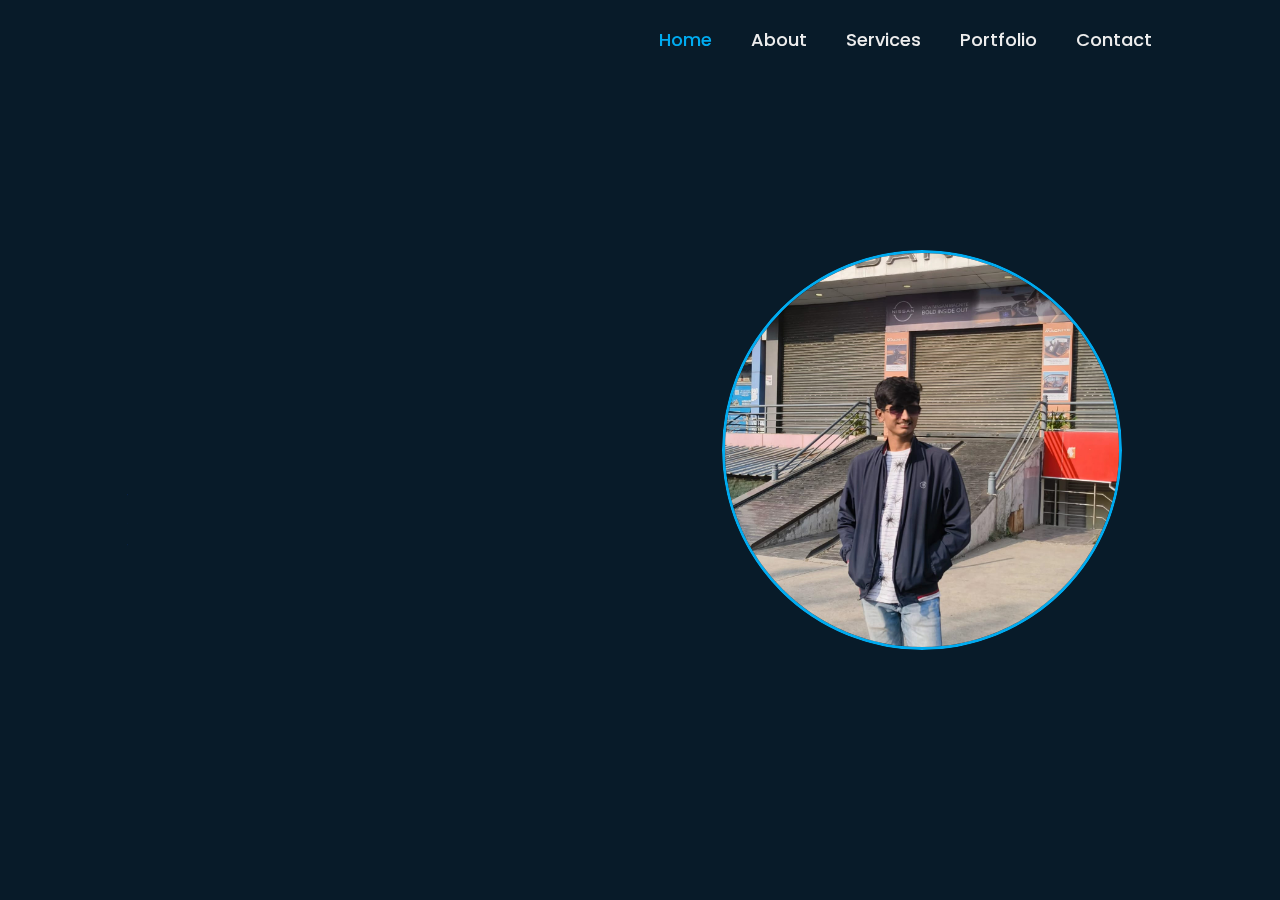
<file: portfolio/index.html>
<!DOCTYPE html>
<html lang="en">
<head>
    <meta charset="UTF-8">
    <meta name="viewport" content="width=device-width, initial-scale=1.0">
    <title>personal portfolio </title>
    <link rel="stylesheet" href="indec.css">
    <link href='https://unpkg.com/boxicons@2.1.4/css/boxicons.min.css' rel='stylesheet'>
</head>
<body>
    <header class="header">
        <a href="#" class="logo">Kartik.</a>


        <nav class="navbar">
            <a href="#" class="active">Home</a>
            <a href="#">About</a>
            <a href="#">Services</a>
            <a href="#">Portfolio</a>
            <a href="#">Contact</a>
        </nav>
    </header>

    
    <section class="home">
        <div class="home-content">
            <h1>Hi, I'm Kartik Jadhav</h1>
            <h3>Web Developer</h3>
            <p>Hi my name is kartik jadhav. and i am BCS 3rd year student in swami vivekanand college.
                I am a web developer and i am interested in web development. I am a good learner and
                i am always ready to learn new things.
            </p>
            <div class="btn-box">
                <a href="#">Hire Me</a>
                <a href="#">Let's Talk</a>
            </div>
        </div>
        <div class="home-sci">
            <a href="#"><i class='bx bxl-facebook'></i></a>
            <a href="https://github.com/kartikjadhav9"><i class='bx bxl-github'></i></a>
            <a href="https://www.linkedin.com/in/kartik-jadhav-46252125a"><i class='bx bxl-linkedin-square'></i></a>
        </div>


        <span class="home-imgHover"><img src="home.jpeg" alt=""></span>
    </section>
</body>
</html>
</file>
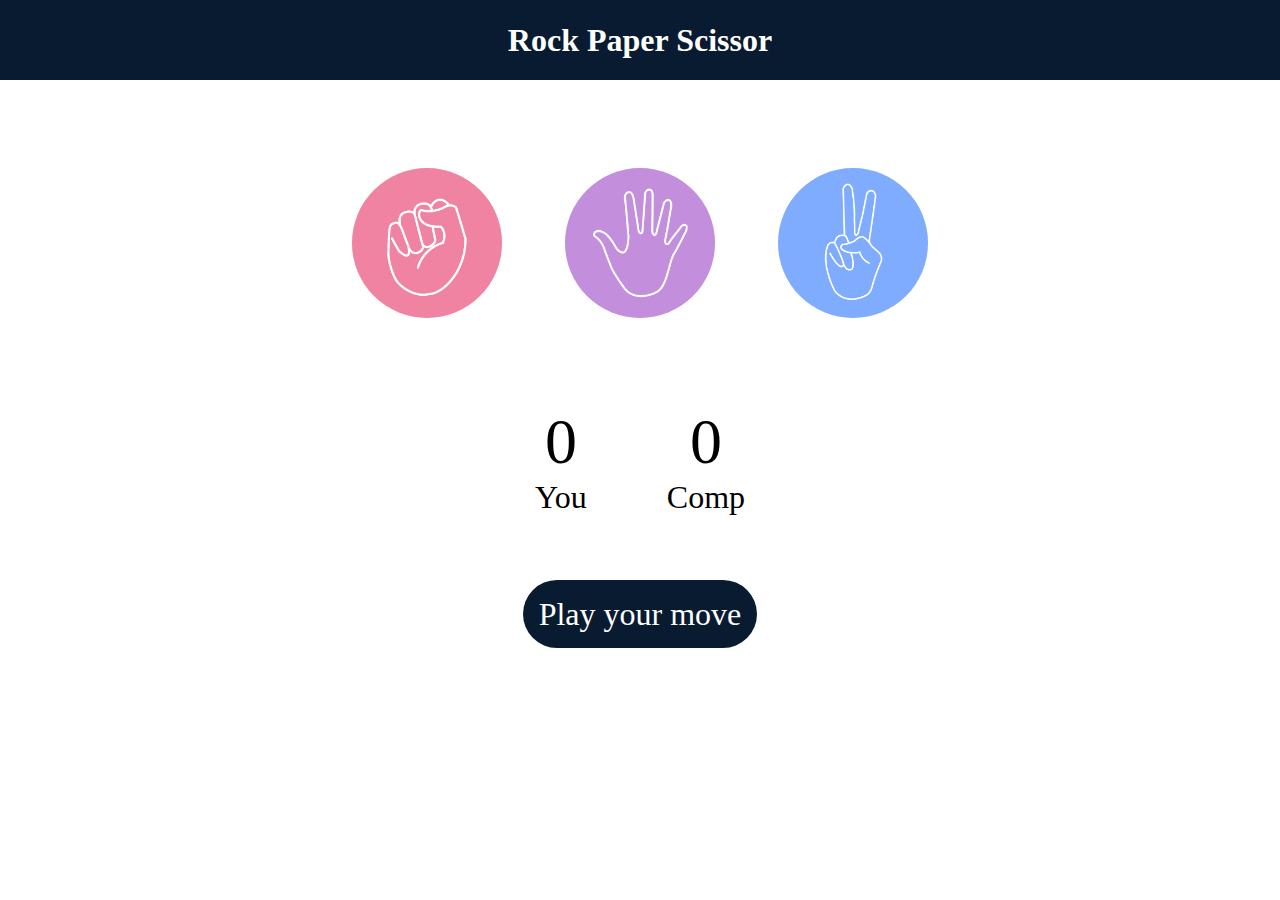
<file: rock paper project/index.html>
<!DOCTYPE html>
<html lang="en">
<head>
    <meta charset="UTF-8">
    <meta name="viewport" content="width=device-width, initial-scale=1.0">
    <title>rock paper scissor game</title>
    <link rel="stylesheet" href="style.css">
</head>
<body>
    <h1>Rock Paper Scissor </h1>
    <div class="choices">
        <div class="choice" id="rock">
            <img src="images/rock.png" alt="">
        </div>
        <div class="choice" id="paper">
            <img src="images/paper.png" alt="">
        </div>
        <div class="choice" id="scissors">
            <img src="images/scissors.png" alt="">
        </div>
    </div>

    <div class="score-board">
        <div class="score">
            <p id="user-score">0</p>
            <p>You</p>
        </div>
        <div class="score">
            <p id="comp-score">0</p>
            <p>Comp</p>
        </div>
    </div>

    <div class="msg-container">
        <p id="msg">Play your move</p>
    </div>









<script src="logic.js"></script>
</body>
</html>
</file>
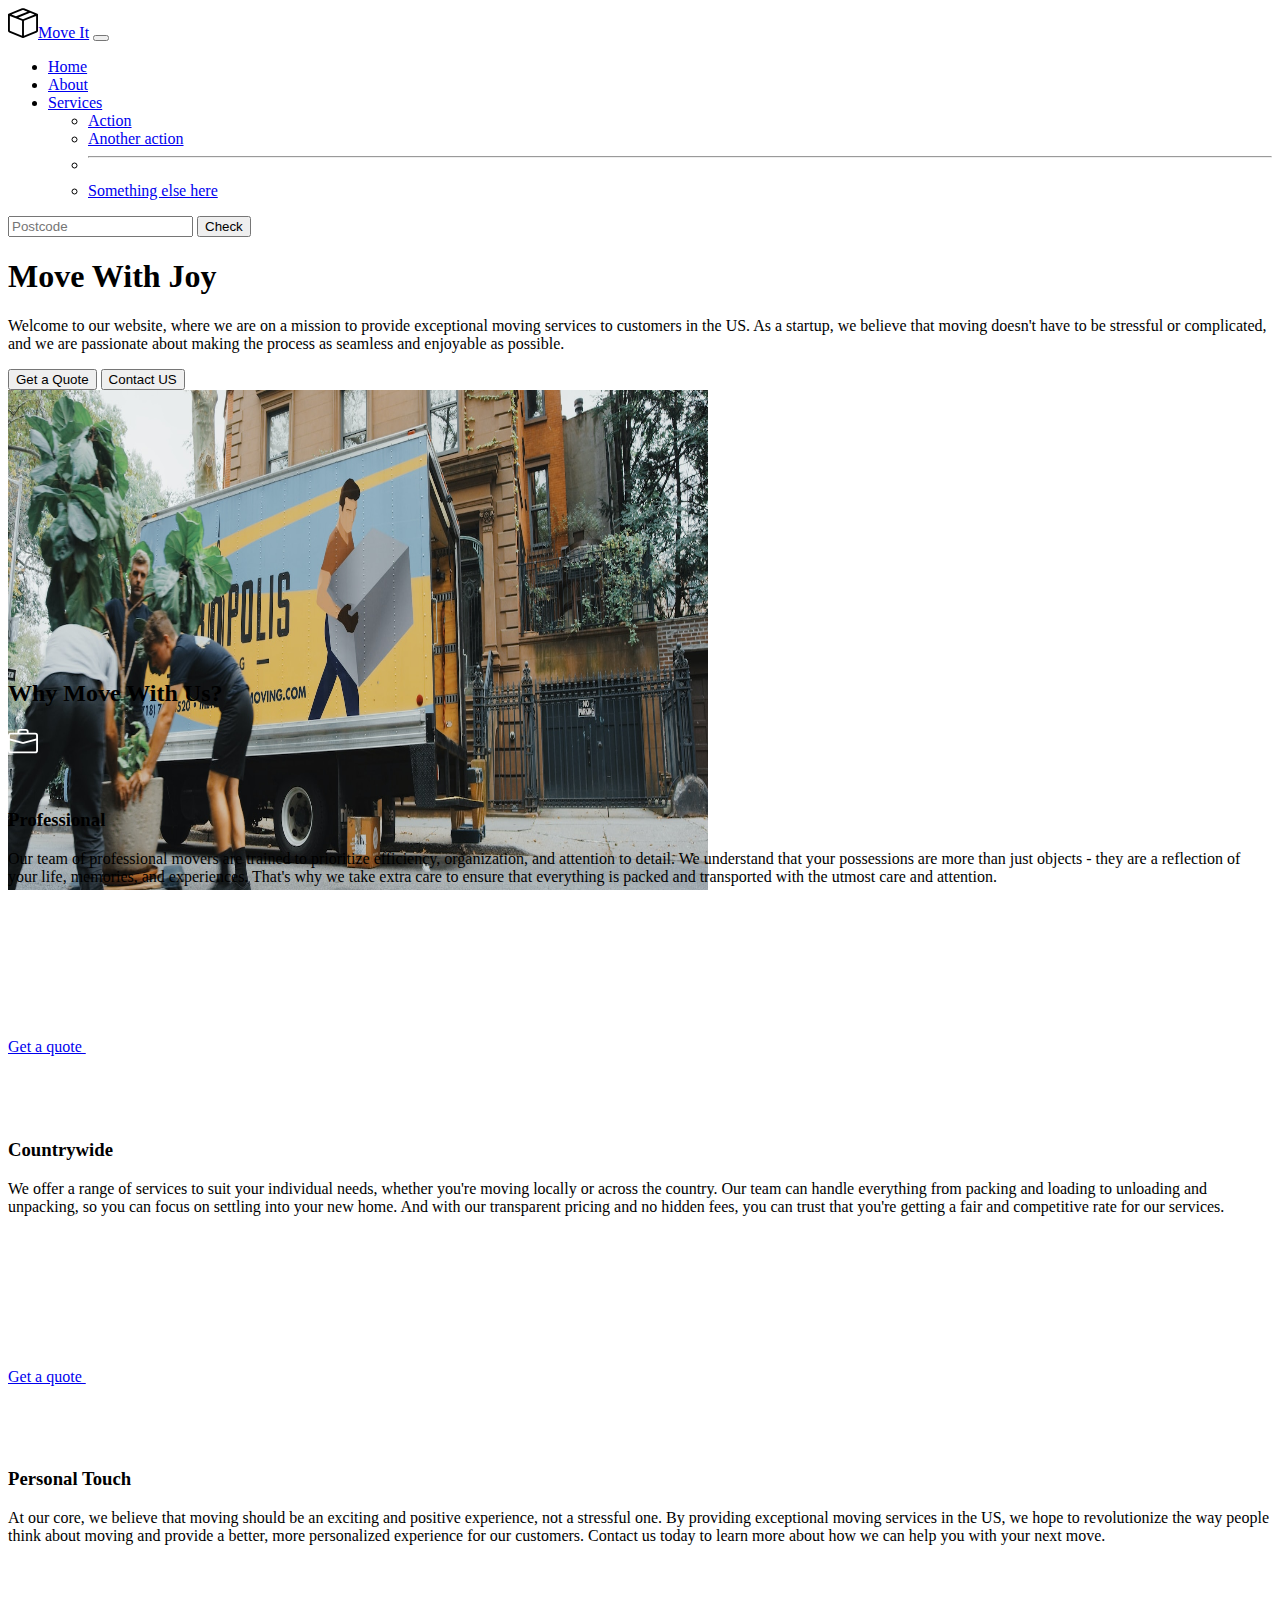
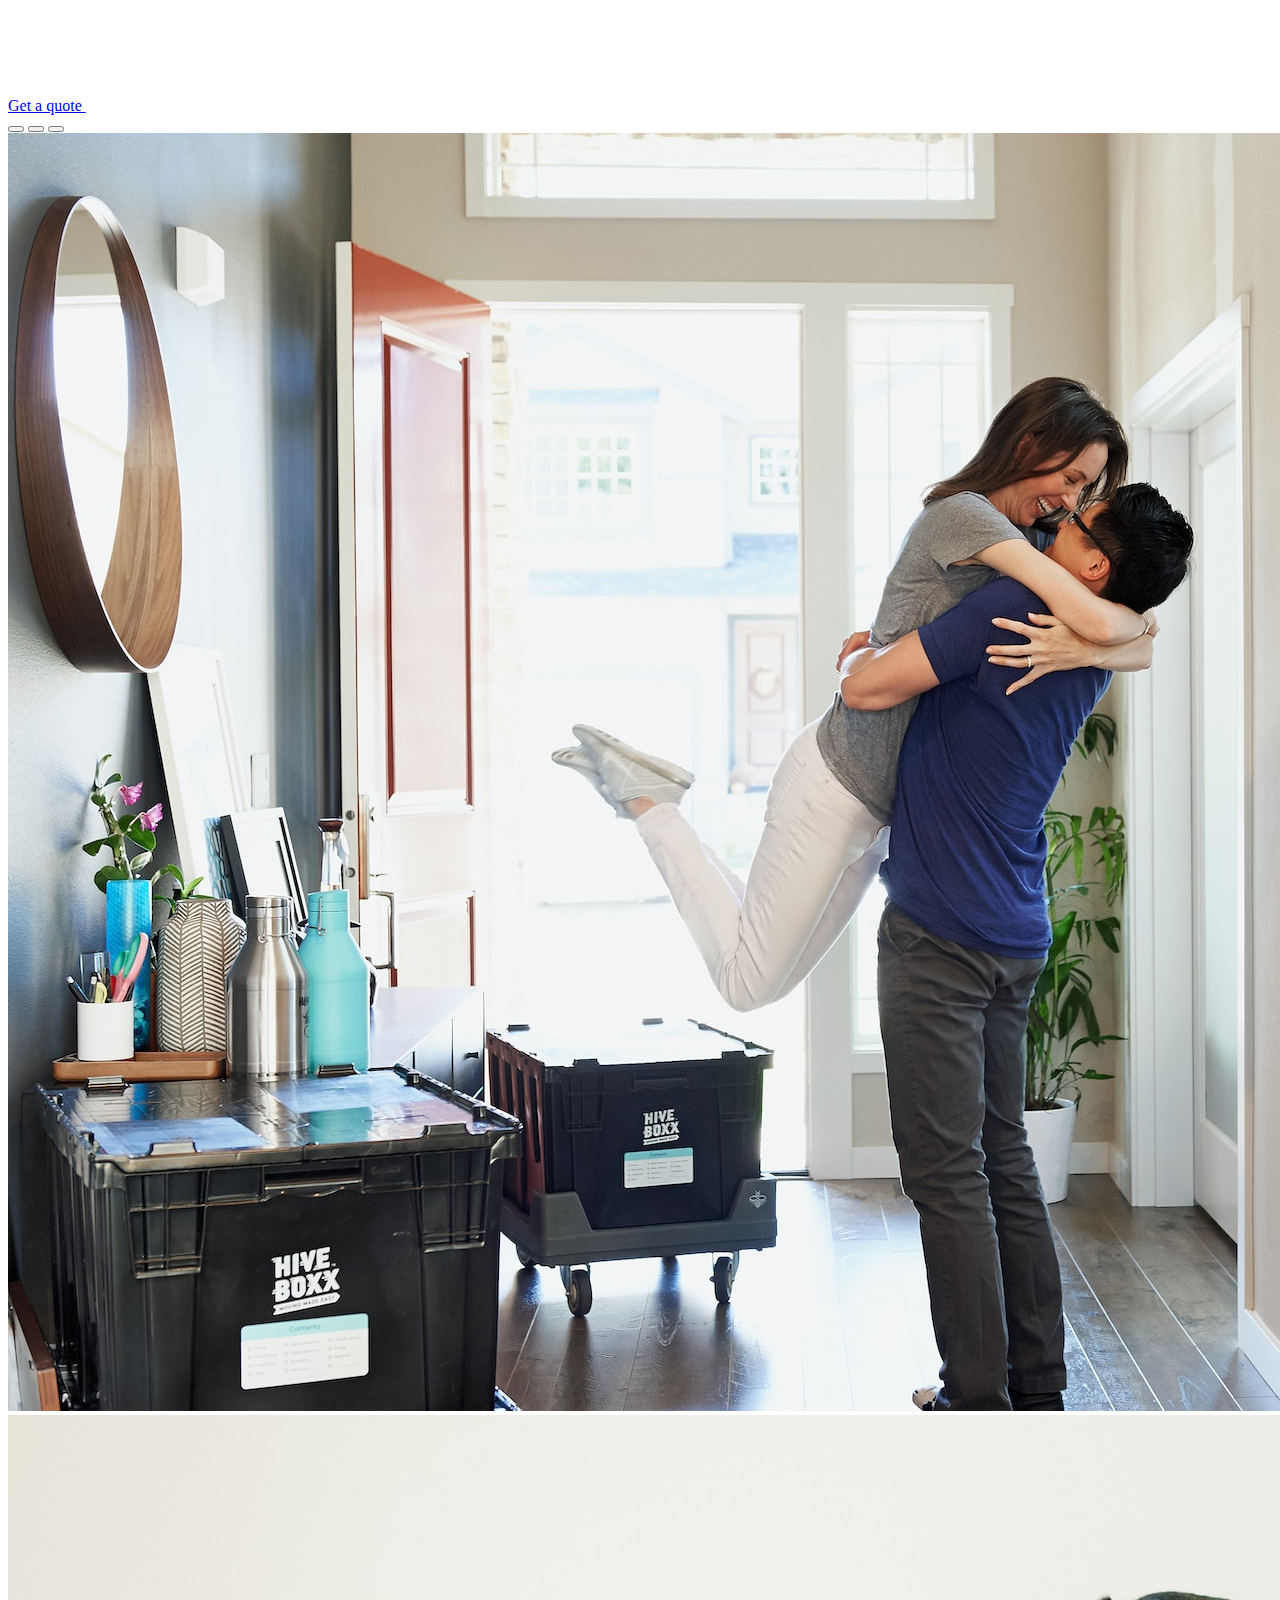
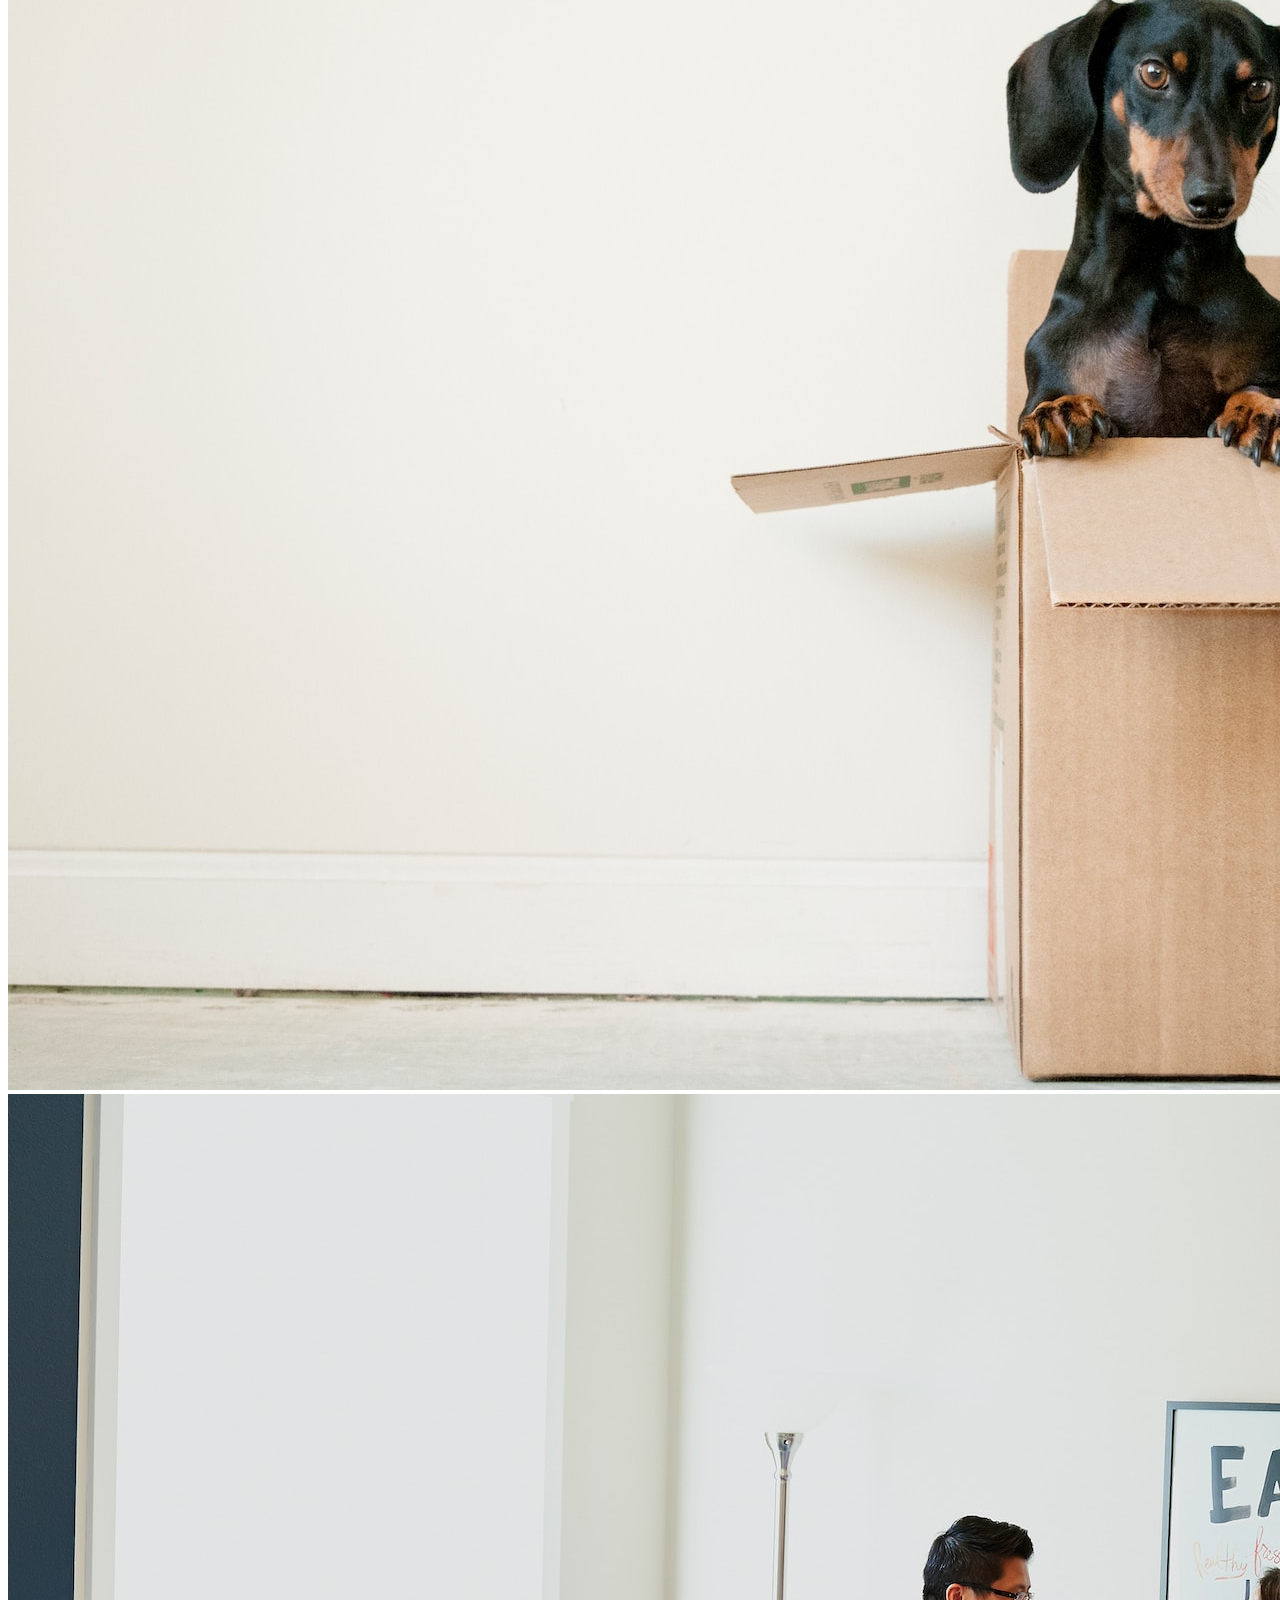
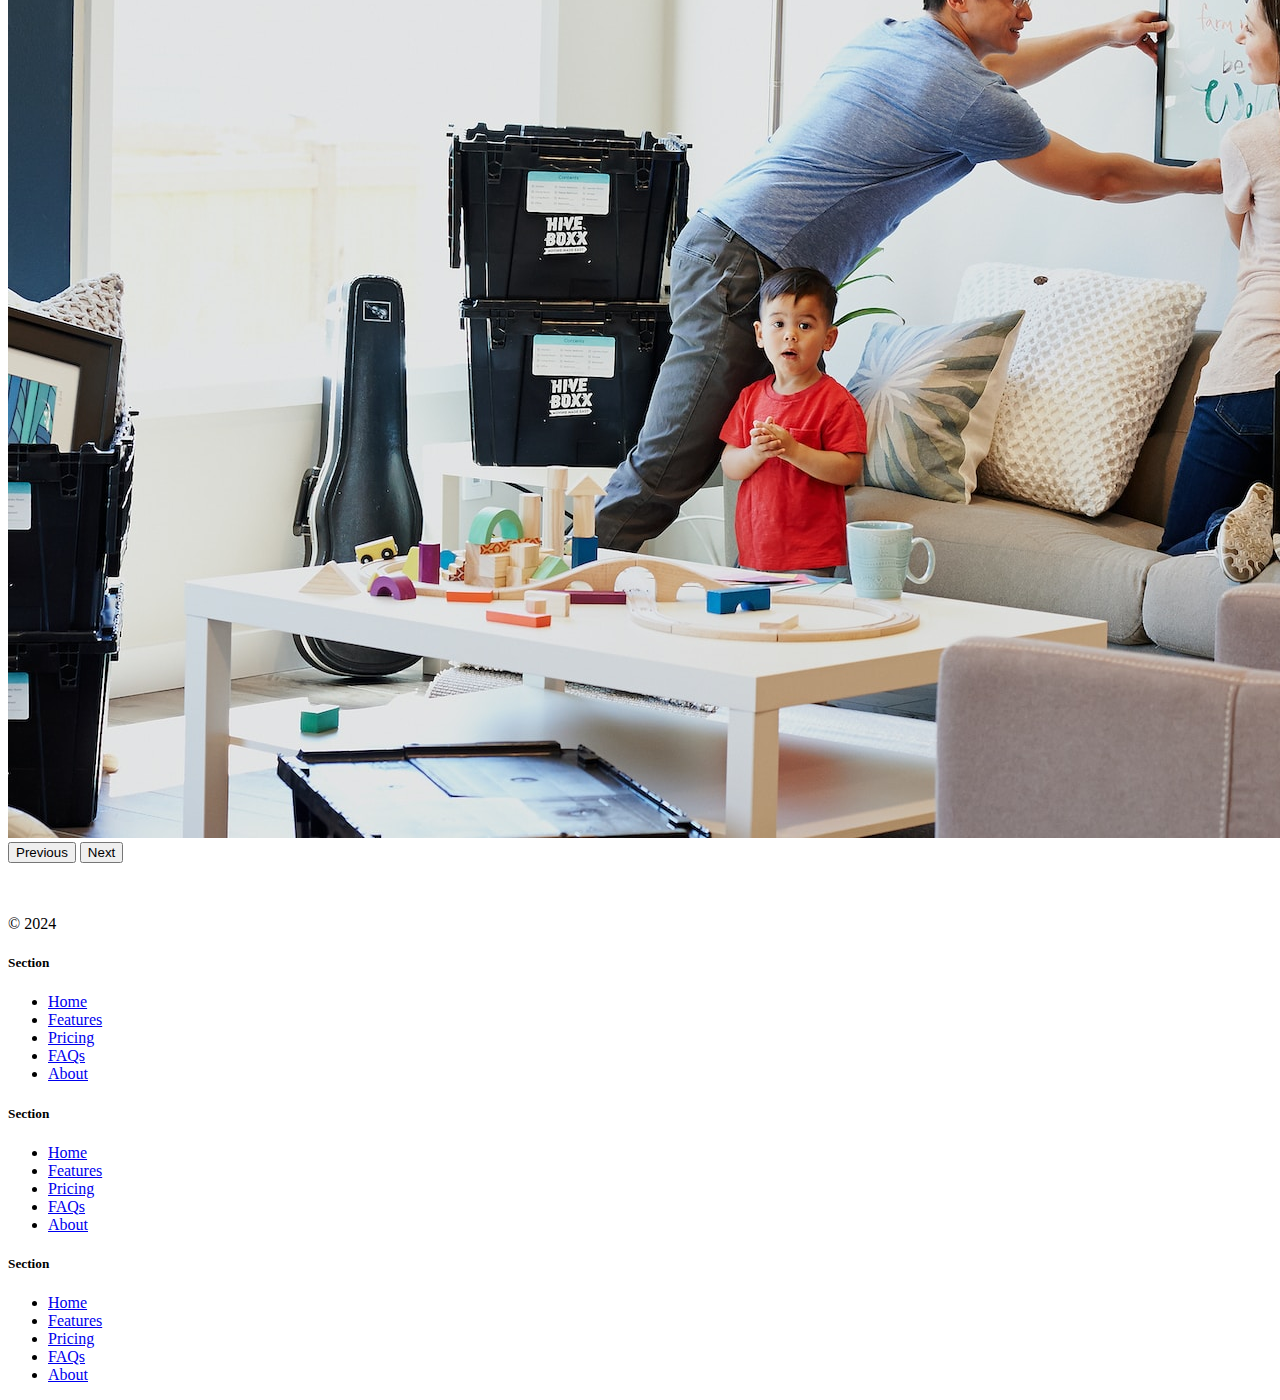
<file: transpot wab site using bootstrap/index.html>
<!DOCTYPE html>
<html lang="en" data-bs-theme="dark">

<head>
  <meta charset="UTF-8">
  <meta name="viewport" content="width=device-width, initial-scale=1.0">
  <title>Bootstrap Components</title>
  <link href="https://cdn.jsdelivr.net/npm/bootstrap@5.3.0-alpha2/dist/css/bootstrap.min.css" rel="stylesheet"
    integrity="sha384-aFq/bzH65dt+w6FI2ooMVUpc+21e0SRygnTpmBvdBgSdnuTN7QbdgL+OapgHtvPp" crossorigin="anonymous">
  <style>
    .feature-icon {
    width: 4rem;
    height: 4rem;
    border-radius: .75rem;
}
  </style>
</head>

<body>
  <nav class="navbar navbar-expand-lg bg-body-tertiary">
    <div class="container-fluid">
      <a class="navbar-brand" href="#"><img src="box-seam.svg" alt="move it icon" height="30">Move It</a>
      <button class="navbar-toggler" type="button" data-bs-toggle="collapse" data-bs-target="#navbarSupportedContent" aria-controls="navbarSupportedContent" aria-expanded="false" aria-label="Toggle navigation">
        <span class="navbar-toggler-icon"></span>
      </button>
      <div class="collapse navbar-collapse" id="navbarSupportedContent">
        <ul class="navbar-nav me-auto mb-2 mb-lg-0">
          <li class="nav-item">
            <a class="nav-link active" aria-current="page" href="#">Home</a>
          </li>
          <li class="nav-item">
            <a class="nav-link" href="#">About</a>
          </li>
          <li class="nav-item dropdown">
            <a class="nav-link dropdown-toggle" href="#" role="button" data-bs-toggle="dropdown" aria-expanded="false">
              Services
            </a>
            <ul class="dropdown-menu">
              <li><a class="dropdown-item" href="#">Action</a></li>
              <li><a class="dropdown-item" href="#">Another action</a></li>
              <li><hr class="dropdown-divider"></li>
              <li><a class="dropdown-item" href="#">Something else here</a></li>
            </ul>
          </li>
        </ul>
        <form class="d-flex" role="search">
          <input class="form-control me-2" type="search" placeholder="Postcode" aria-label="Search">
          <button class="btn btn-outline-success" type="submit">Check</button>
        </form>
      </div>
    </div>
  </nav>











  <div class="px-4 pt-5 my-5 text-center border-bottom">
    <h1 class="display-4 fw-bold text-body-emphasis">Move With Joy</h1>
    <div class="col-lg-6 mx-auto">
      <p class="lead mb-4">Welcome to our website, where we are on a mission to provide exceptional moving services to customers in the US. As a startup, we believe that moving doesn't have to be stressful or complicated, and we are passionate about making the process as seamless and enjoyable as possible.
      </p>
      <div class="d-grid gap-2 d-sm-flex justify-content-sm-center mb-5">
        <button type="button" class="btn btn-primary btn-lg px-4 me-sm-3">Get a Quote</button>
        <button type="button" class="btn btn-outline-secondary btn-lg px-4">Contact US</button>
      </div>
    </div>
    <div class="overflow-hidden" style="max-height: 30vh;">
      <div class="container px-5">
        <img src="moving-van.jpg" class="img-fluid border rounded-3 shadow-lg mb-4" alt="Example image" width="700" height="500" loading="lazy">
      </div>
    </div>
  </div>










  <div class="container px-4 py-5" id="featured-3">
    <h2 class="pb-2 border-bottom">Why Move With Us?</h2>
    <div class="row g-4 py-5 row-cols-1 row-cols-lg-3">
      <div class="feature col">
        <div class="feature-icon d-inline-flex align-items-center justify-content-center text-bg-primary bg-gradient fs-2 mb-3">
          <img src="briefcase.svg" alt="briefcase" height="30">
        </div>
        <h3 class="fs-2 text-body-emphasis">Professional</h3>
        <p>Our team of professional movers are trained to prioritize efficiency, organization, and attention to detail. We understand that your possessions are more than just objects - they are a reflection of your life, memories, and experiences. That's why we take extra care to ensure that everything is packed and transported with the utmost care and attention.
        </p>
        <a href="#" class="icon-link">
          Get a quote
          <svg class="bi"><use xlink:href="#chevron-right"></use></svg>
        </a>
      </div>
      <div class="feature col">
        <div class="feature-icon d-inline-flex align-items-center justify-content-center text-bg-primary bg-gradient fs-2 mb-3">
          <img src="bus-front.svg" alt="bus-front" height="30">
        </div>
        <h3 class="fs-2 text-body-emphasis">Countrywide</h3>
        <p>We offer a range of services to suit your individual needs, whether you're moving locally or across the country. Our team can handle everything from packing and loading to unloading and unpacking, so you can focus on settling into your new home. And with our transparent pricing and no hidden fees, you can trust that you're getting a fair and competitive rate for our services.
        </p>
        <a href="#" class="icon-link">
          Get a quote
          <svg class="bi"><use xlink:href="#chevron-right"></use></svg>
        </a>
      </div>
      <div class="feature col">
        <div class="feature-icon d-inline-flex align-items-center justify-content-center text-bg-primary bg-gradient fs-2 mb-3">
          <img src="chat-square-heart.svg" alt="chat-square-heart" height="30">
        </div>
        <h3 class="fs-2 text-body-emphasis">Personal Touch</h3>
        <p>At our core, we believe that moving should be an exciting and positive experience, not a stressful one. By providing exceptional moving services in the US, we hope to revolutionize the way people think about moving and provide a better, more personalized experience for our customers. Contact us today to learn more about how we can help you with your next move.
        </p>
        <a href="#" class="icon-link">
         Get a quote
          <svg class="bi"><use xlink:href="#chevron-right"></use></svg>
        </a>
      </div>
    </div>
  </div>








 <div class="container">
  <div id="carouselExampleIndicators" class="carousel slide">
    <div class="carousel-indicators">
      <button type="button" data-bs-target="#carouselExampleIndicators" data-bs-slide-to="0" class="active" aria-current="true" aria-label="Slide 1"></button>
      <button type="button" data-bs-target="#carouselExampleIndicators" data-bs-slide-to="1" aria-label="Slide 2"></button>
      <button type="button" data-bs-target="#carouselExampleIndicators" data-bs-slide-to="2" aria-label="Slide 3"></button>
    </div>
    <div class="carousel-inner">
      <div class="carousel-item active">
        <img src="couple.jpg" class="d-block w-100" alt="...">
      </div>
      <div class="carousel-item">
        <img src="dog.jpg" class="d-block w-100" alt="...">
      </div>
      <div class="carousel-item">
        <img src="family.jpg" class="d-block w-100" alt="...">
      </div>
    </div>
    <button class="carousel-control-prev" type="button" data-bs-target="#carouselExampleIndicators" data-bs-slide="prev">
      <span class="carousel-control-prev-icon" aria-hidden="true"></span>
      <span class="visually-hidden">Previous</span>
    </button>
    <button class="carousel-control-next" type="button" data-bs-target="#carouselExampleIndicators" data-bs-slide="next">
      <span class="carousel-control-next-icon" aria-hidden="true"></span>
      <span class="visually-hidden">Next</span>
    </button>
  </div>
 </div>





 <div class="container">
  <footer class="row row-cols-1 row-cols-sm-2 row-cols-md-5 py-5 my-5 border-top">
    <div class="col mb-3">
      <a href="/" class="d-flex align-items-center mb-3 link-body-emphasis text-decoration-none">
        <svg class="bi me-2" width="40" height="32"><use xlink:href="#bootstrap"></use></svg>
      </a>
      <p class="text-body-secondary">© 2024</p>
    </div>

    <div class="col mb-3">

    </div>

    <div class="col mb-3">
      <h5>Section</h5>
      <ul class="nav flex-column">
        <li class="nav-item mb-2"><a href="#" class="nav-link p-0 text-body-secondary">Home</a></li>
        <li class="nav-item mb-2"><a href="#" class="nav-link p-0 text-body-secondary">Features</a></li>
        <li class="nav-item mb-2"><a href="#" class="nav-link p-0 text-body-secondary">Pricing</a></li>
        <li class="nav-item mb-2"><a href="#" class="nav-link p-0 text-body-secondary">FAQs</a></li>
        <li class="nav-item mb-2"><a href="#" class="nav-link p-0 text-body-secondary">About</a></li>
      </ul>
    </div>

    <div class="col mb-3">
      <h5>Section</h5>
      <ul class="nav flex-column">
        <li class="nav-item mb-2"><a href="#" class="nav-link p-0 text-body-secondary">Home</a></li>
        <li class="nav-item mb-2"><a href="#" class="nav-link p-0 text-body-secondary">Features</a></li>
        <li class="nav-item mb-2"><a href="#" class="nav-link p-0 text-body-secondary">Pricing</a></li>
        <li class="nav-item mb-2"><a href="#" class="nav-link p-0 text-body-secondary">FAQs</a></li>
        <li class="nav-item mb-2"><a href="#" class="nav-link p-0 text-body-secondary">About</a></li>
      </ul>
    </div>

    <div class="col mb-3">
      <h5>Section</h5>
      <ul class="nav flex-column">
        <li class="nav-item mb-2"><a href="#" class="nav-link p-0 text-body-secondary">Home</a></li>
        <li class="nav-item mb-2"><a href="#" class="nav-link p-0 text-body-secondary">Features</a></li>
        <li class="nav-item mb-2"><a href="#" class="nav-link p-0 text-body-secondary">Pricing</a></li>
        <li class="nav-item mb-2"><a href="#" class="nav-link p-0 text-body-secondary">FAQs</a></li>
        <li class="nav-item mb-2"><a href="#" class="nav-link p-0 text-body-secondary">About</a></li>
      </ul>
    </div>
  </footer>
</div>


  <script src="https://cdn.jsdelivr.net/npm/bootstrap@5.3.3/dist/js/bootstrap.bundle.min.js" integrity="sha384-YvpcrYf0tY3lHB60NNkmXc5s9fDVZLESaAA55NDzOxhy9GkcIdslK1eN7N6jIeHz" crossorigin="anonymous"></script>
</body>


</html>
</file>
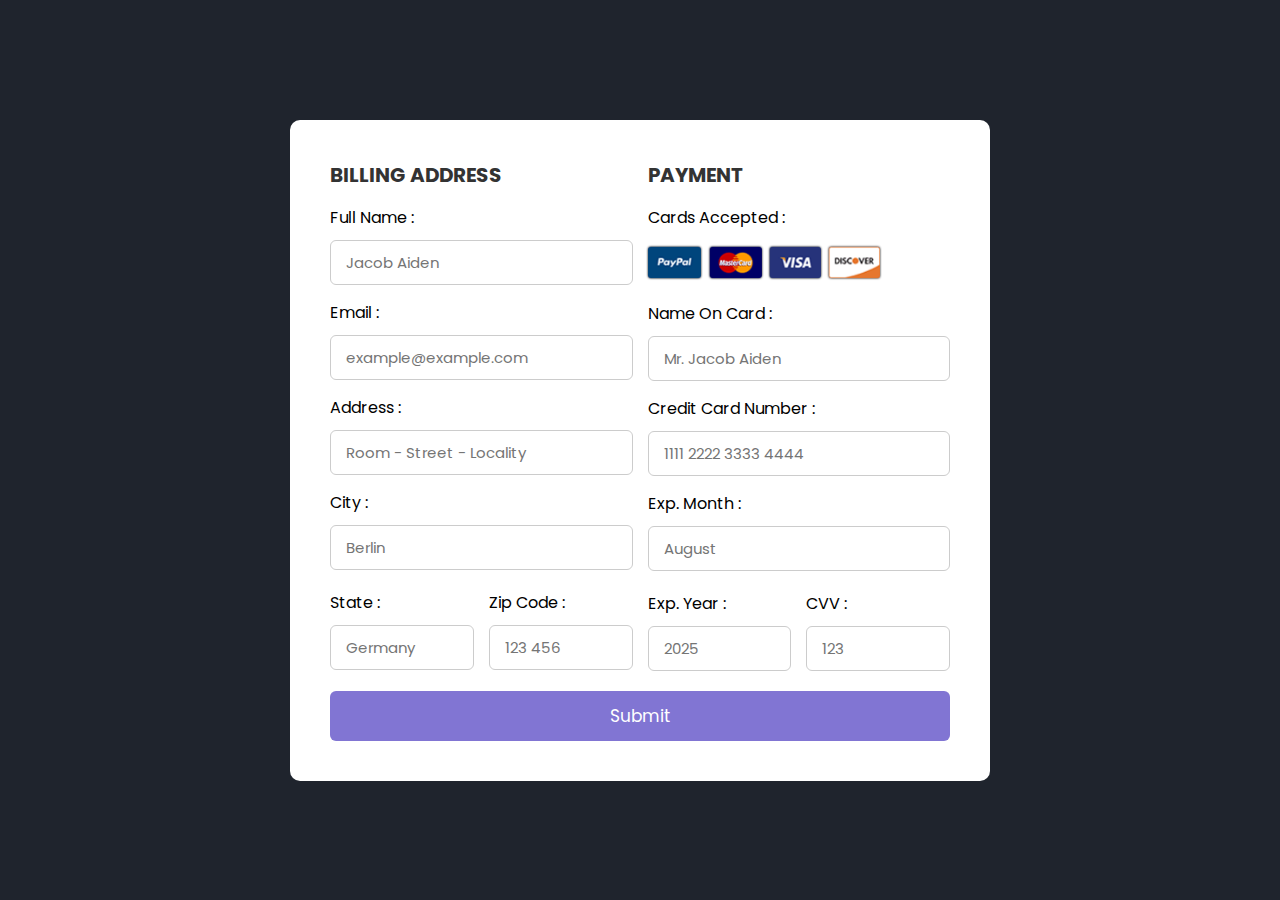
<file: Payment-Gateway-Form-Design-HTML-CSS/Payment Gateway Form Design HTML CSS/index.html>
<!DOCTYPE html>
<html lang="en">

<head>
    <meta charset="UTF-8">
    <meta http-equiv="X-UA-Compatible" content="IE=edge">
    <meta name="viewport" content="width=device-width, initial-scale=1.0">
    <title>Responsive Payment Gateway Form Design using HTML and CSS | Codehal</title>
    <link rel="stylesheet" href="style.css">
</head>

<body>

    <div class="container">
        <form action="">
            <div class="row">
                <div class="column">
                    <h3 class="title">Billing Address</h3>
                    <div class="input-box">
                        <span>Full Name :</span>
                        <input type="text" placeholder="Jacob Aiden">
                    </div>
                    <div class="input-box">
                        <span>Email :</span>
                        <input type="email" placeholder="example@example.com">
                    </div>
                    <div class="input-box">
                        <span>Address :</span>
                        <input type="text" placeholder="Room - Street - Locality">
                    </div>
                    <div class="input-box">
                        <span>City :</span>
                        <input type="text" placeholder="Berlin">
                    </div>

                    <div class="flex">
                        <div class="input-box">
                            <span>State :</span>
                            <input type="text" placeholder="Germany">
                        </div>
                        <div class="input-box">
                            <span>Zip Code :</span>
                            <input type="number" placeholder="123 456">
                        </div>
                    </div>
                </div>

                <div class="column">
                    <h3 class="title">Payment</h3>
                    <div class="input-box">
                        <span>Cards Accepted :</span>
                        <img src="imgcards.png" alt="">
                    </div>
                    <div class="input-box">
                        <span>Name On Card :</span>
                        <input type="text" placeholder="Mr. Jacob Aiden">
                    </div>
                    <div class="input-box">
                        <span>Credit Card Number :</span>
                        <input type="number" placeholder="1111 2222 3333 4444">
                    </div>
                    <div class="input-box">
                        <span>Exp. Month :</span>
                        <input type="text" placeholder="August">
                    </div>
                
                    <div class="flex">
                        <div class="input-box">
                            <span>Exp. Year :</span>
                            <input type="number" placeholder="2025">
                        </div>
                        <div class="input-box">
                            <span>CVV :</span>
                            <input type="number" placeholder="123">
                        </div>
                    </div>
                </div>
            </div>

            <button type="submit" class="btn">Submit</button>
        </form>
    </div>

</body>

</html>
</file>
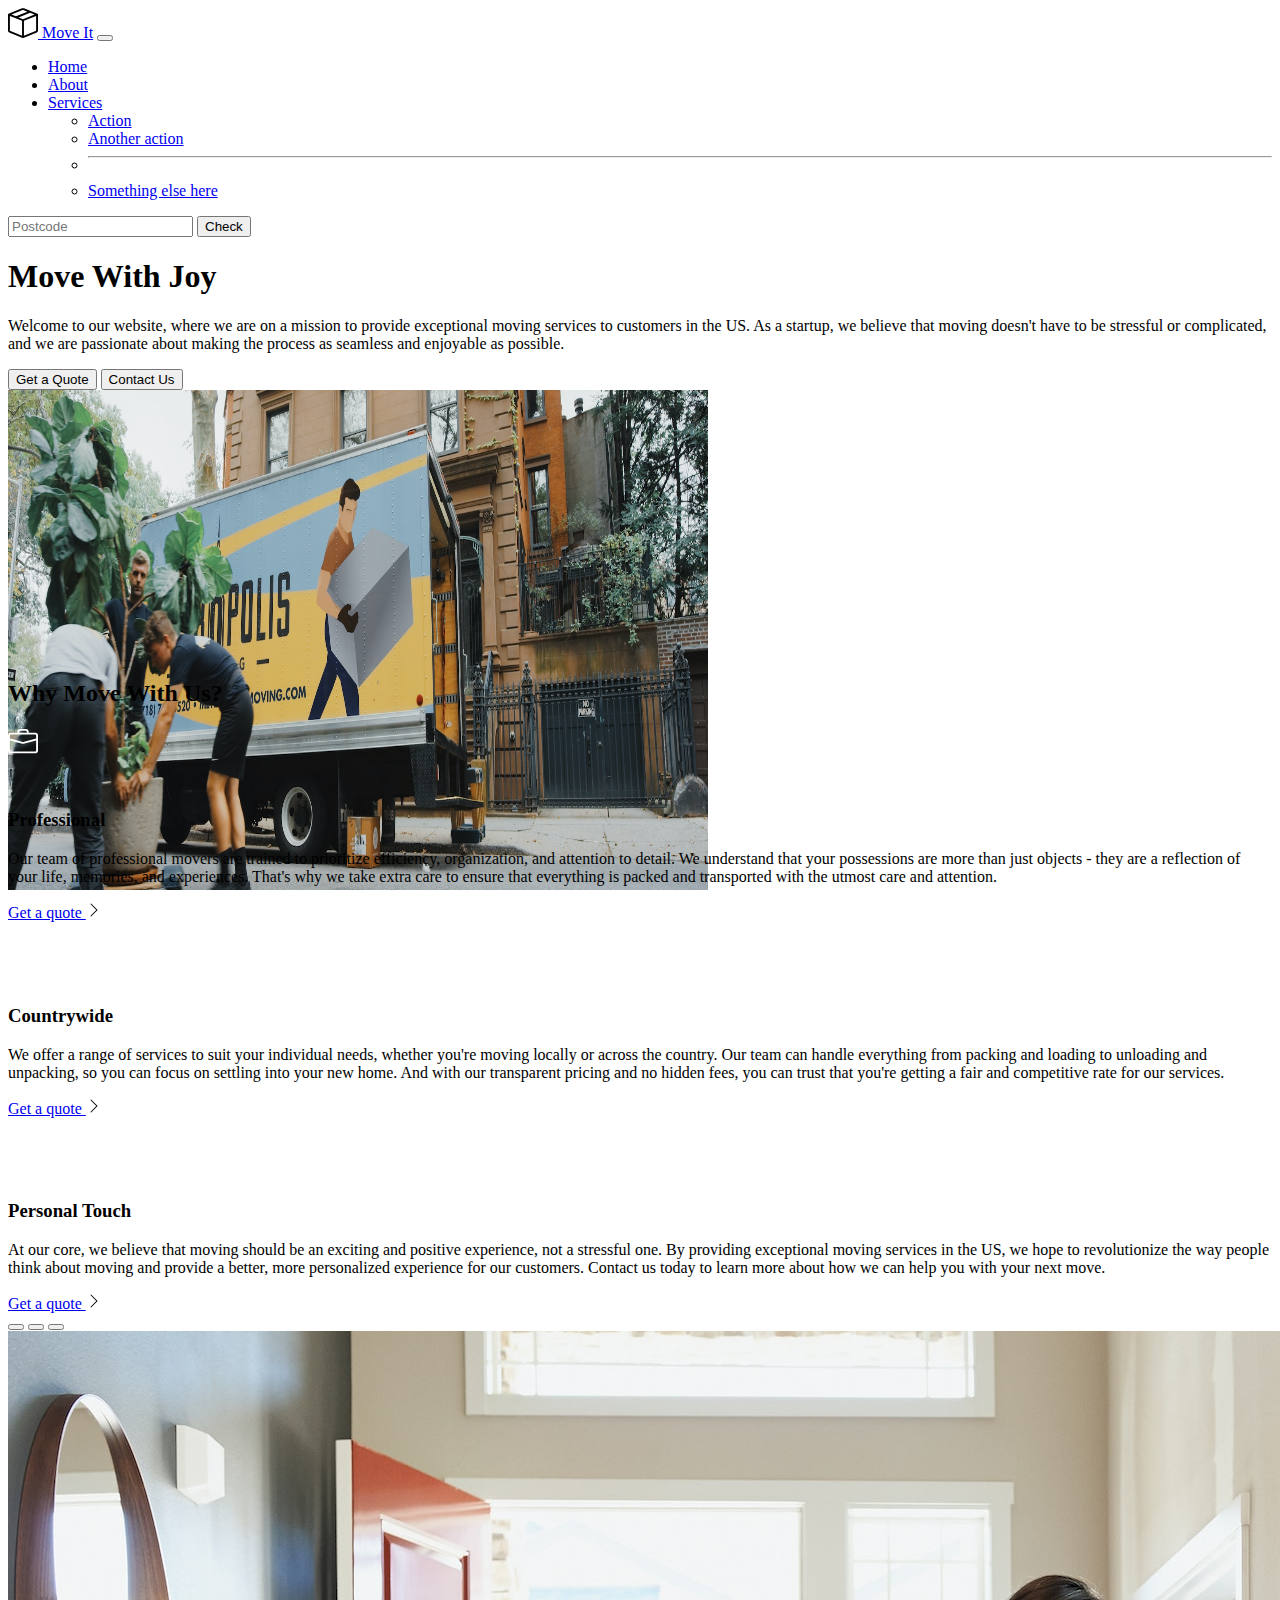
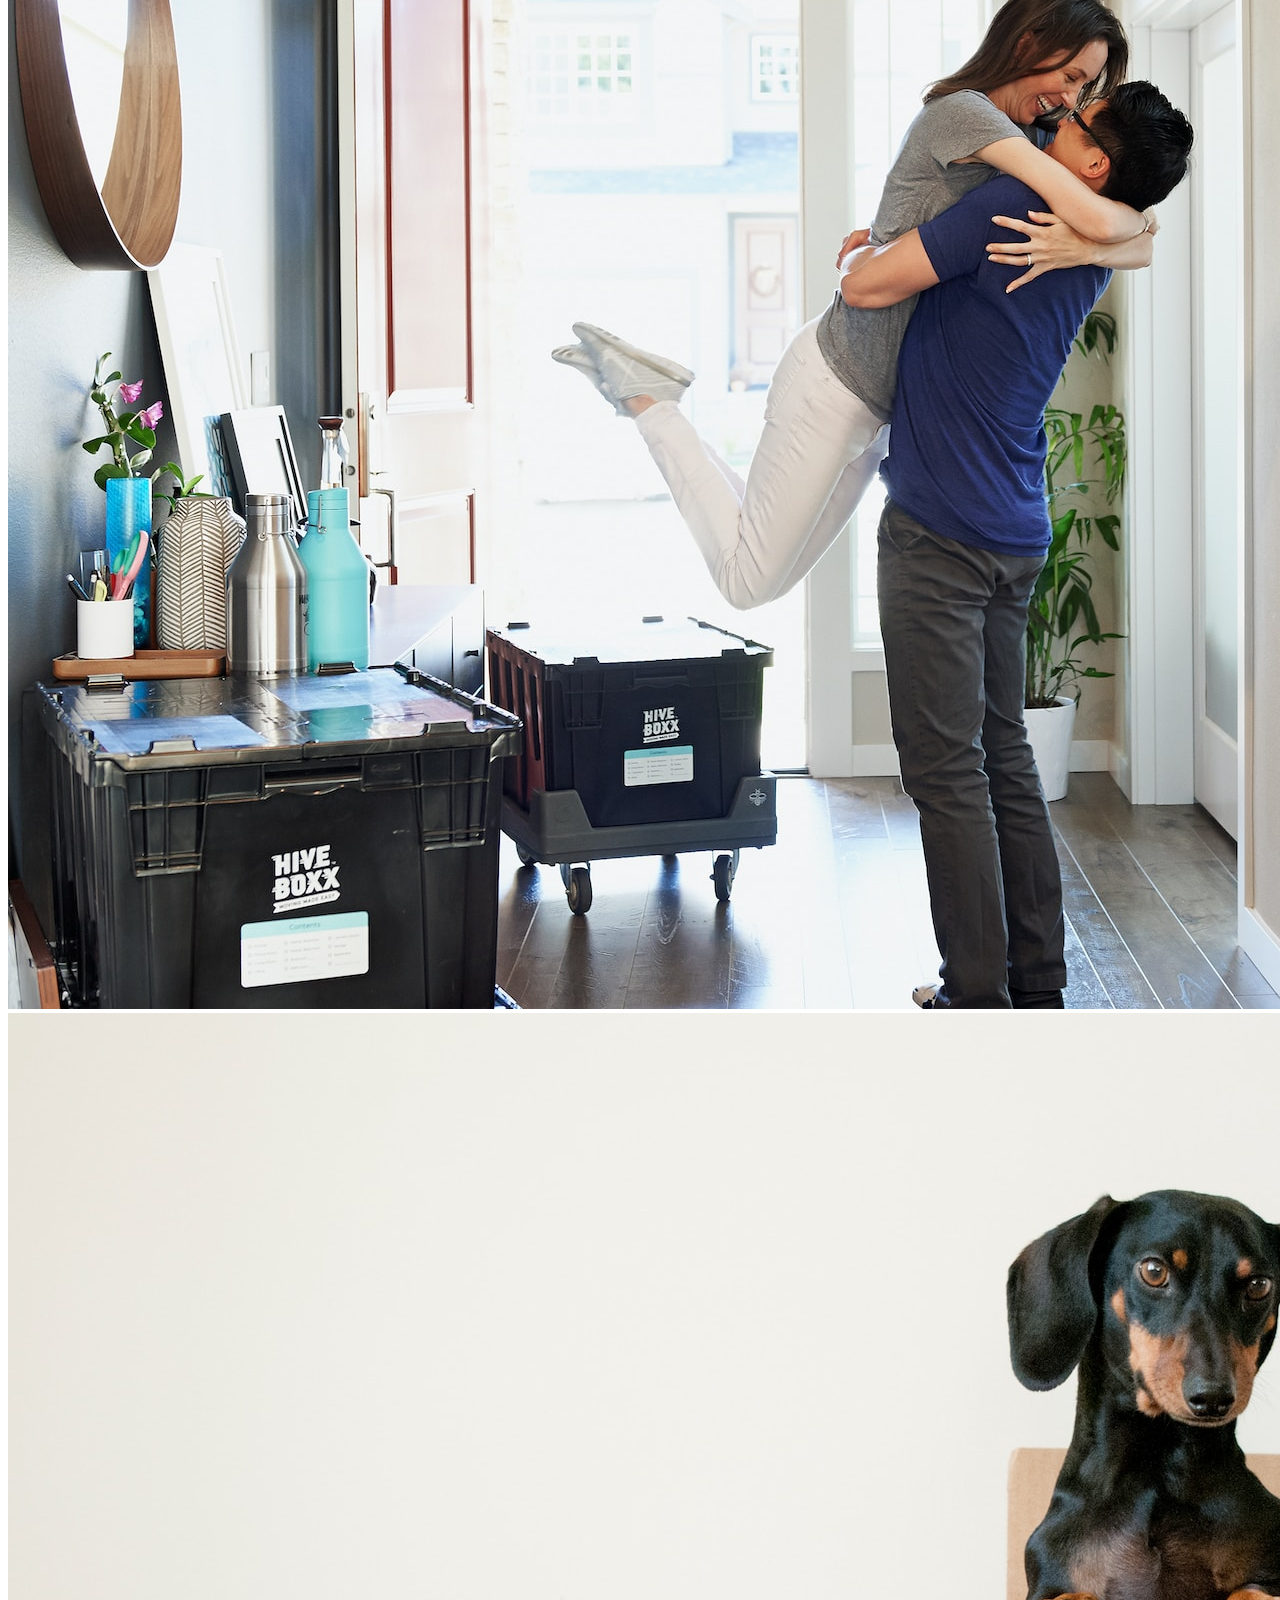
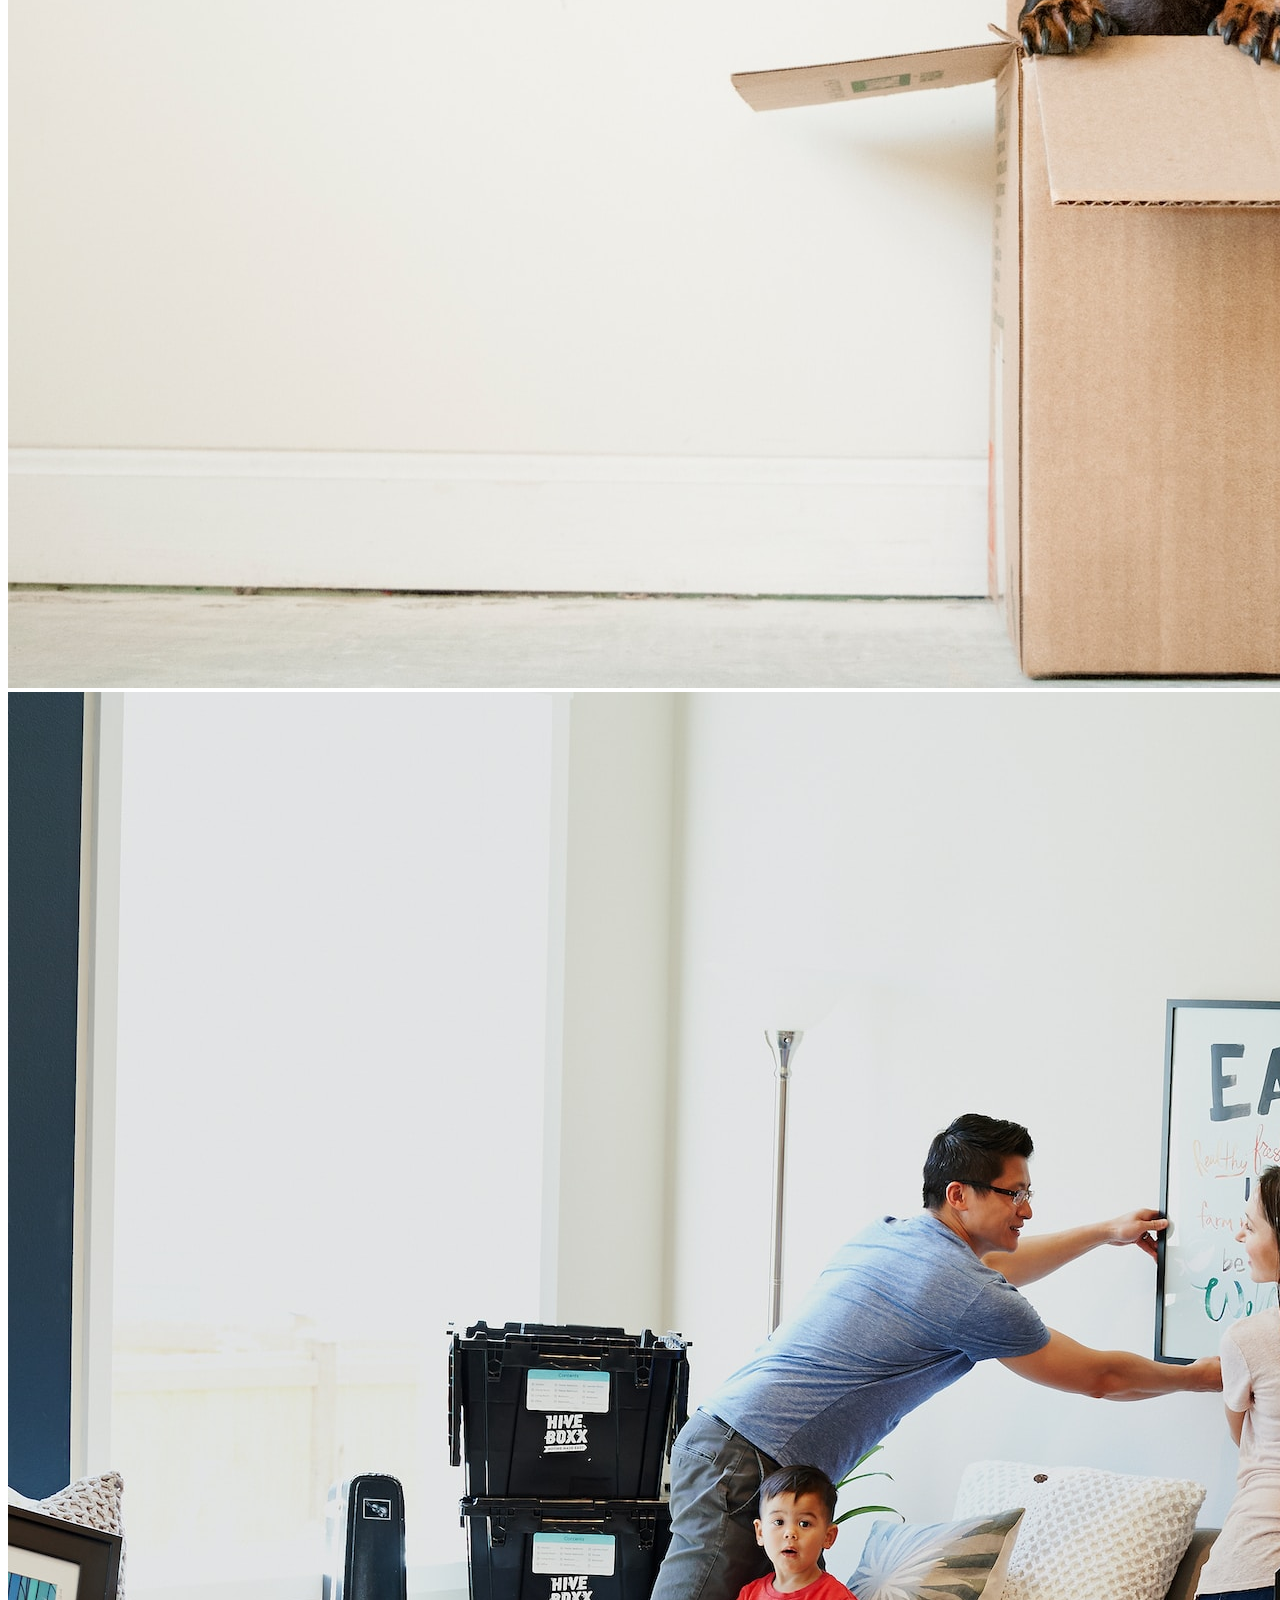
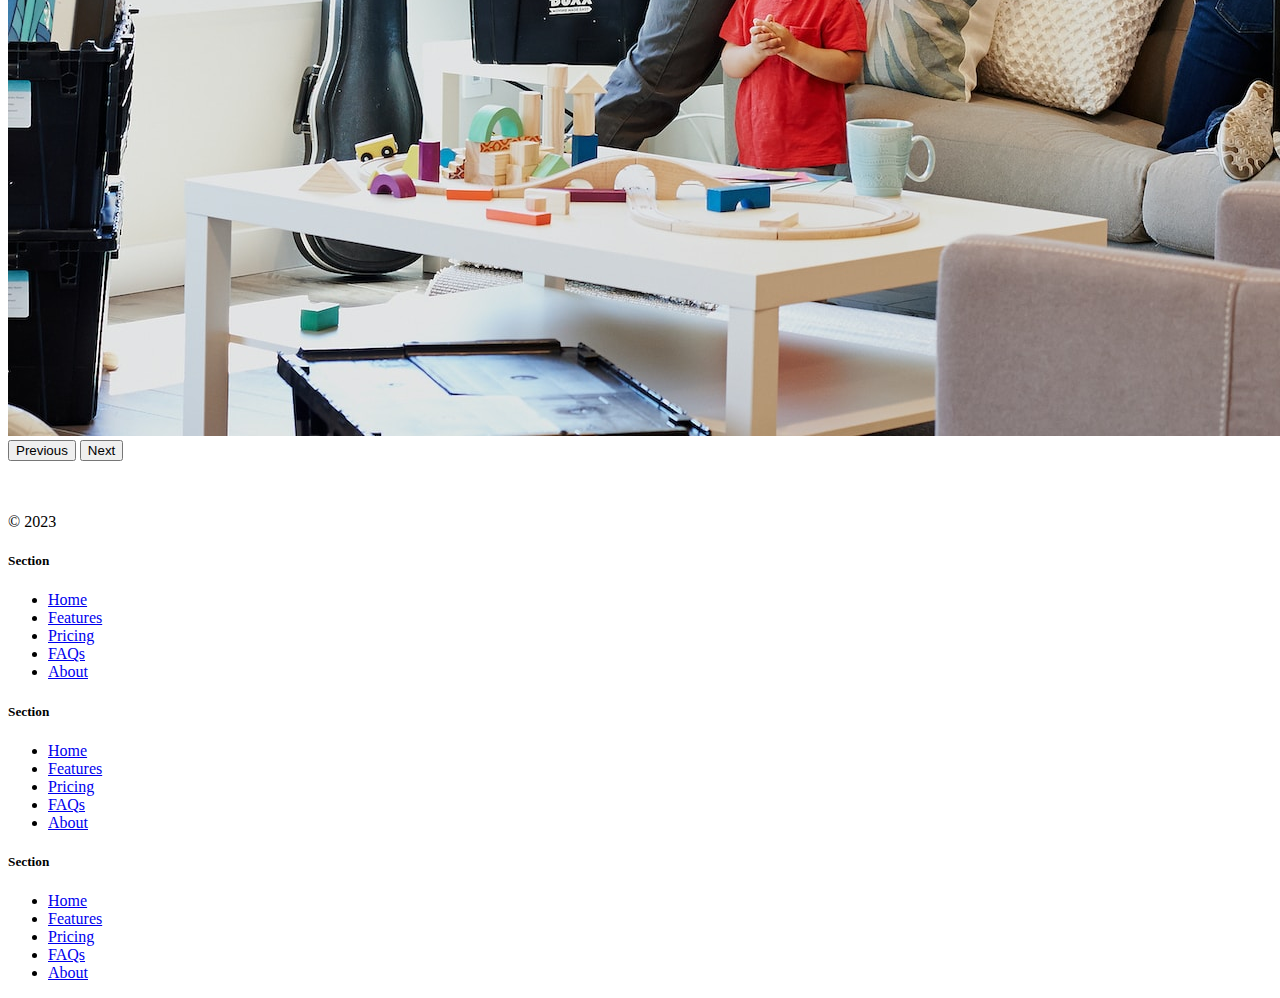
<file: transpot wab site using bootstrap/solution.html>
<!DOCTYPE html>
<html lang="en">

<head>
  <meta charset="UTF-8">
  <meta name="viewport" content="width=device-width, initial-scale=1.0">
  <title>Bootstrap Components</title>
  <link href="https://cdn.jsdelivr.net/npm/bootstrap@5.3.0-alpha2/dist/css/bootstrap.min.css" rel="stylesheet"
    integrity="sha384-aFq/bzH65dt+w6FI2ooMVUpc+21e0SRygnTpmBvdBgSdnuTN7QbdgL+OapgHtvPp" crossorigin="anonymous">
  <style>
    .feature-icon {
      width: 4rem;
      height: 4rem;
      border-radius: 0.75rem;
    }
  </style>
</head>

<body>

  <nav class="navbar navbar-expand-lg bg-body-tertiary">
    <div class="container-fluid">
      <a class="navbar-brand" href="#"><img src="./box-seam.svg" alt="moveit brand icon" height="30"> Move It</a>
      <button class="navbar-toggler" type="button" data-bs-toggle="collapse" data-bs-target="#navbarSupportedContent"
        aria-controls="navbarSupportedContent" aria-expanded="false" aria-label="Toggle navigation">
        <span class="navbar-toggler-icon"></span>
      </button>
      <div class="collapse navbar-collapse" id="navbarSupportedContent">
        <ul class="navbar-nav me-auto mb-2 mb-lg-0">
          <li class="nav-item">
            <a class="nav-link active" aria-current="page" href="#">Home</a>
          </li>
          <li class="nav-item">
            <a class="nav-link" href="#">About</a>
          </li>
          <li class="nav-item dropdown">
            <a class="nav-link dropdown-toggle" href="#" role="button" data-bs-toggle="dropdown" aria-expanded="false">
              Services
            </a>
            <ul class="dropdown-menu">
              <li><a class="dropdown-item" href="#">Action</a></li>
              <li><a class="dropdown-item" href="#">Another action</a></li>
              <li>
                <hr class="dropdown-divider">
              </li>
              <li><a class="dropdown-item" href="#">Something else here</a></li>
            </ul>
          </li>
        </ul>
        <form class="d-flex" role="search">
          <input class="form-control me-2" type="search" placeholder="Postcode" aria-label="Search">
          <button class="btn btn-outline-success" type="submit">Check</button>
        </form>
      </div>
    </div>
  </nav>


  <div class="px-4 pt-5 my-5 text-center border-bottom">
    <h1 class="display-4 fw-bold text-body-emphasis">Move With Joy</h1>
    <div class="col-lg-6 mx-auto">
      <p class="lead mb-4">Welcome to our website, where we are on a mission to provide exceptional moving services to
        customers in the US. As a
        startup, we believe that moving doesn't have to be stressful or complicated, and we are passionate about making
        the
        process as seamless and enjoyable as possible.
      </p>
      <div class="d-grid gap-2 d-sm-flex justify-content-sm-center mb-5">
        <button type="button" class="btn btn-primary btn-lg px-4 me-sm-3">Get a Quote</button>
        <button type="button" class="btn btn-outline-secondary btn-lg px-4">Contact Us</button>
      </div>
    </div>
    <div class="overflow-hidden" style="max-height: 30vh;">
      <div class="container px-5">
        <img src="./moving-van.jpg" class="img-fluid border rounded-3 shadow-lg mb-4" alt="Example image" width="700"
          height="500" loading="lazy">
      </div>
    </div>
  </div>

  <div class="container px-4 py-5" id="featured-3">
    <h2 class="pb-2 border-bottom">Why Move With Us?</h2>
    <div class="row g-4 py-5 row-cols-1 row-cols-lg-3">
      <div class="feature col">
        <div
          class="feature-icon d-inline-flex align-items-center justify-content-center text-bg-primary bg-gradient fs-2 mb-3">
          <img src="./briefcase.svg" alt="briefcase" height="30">
        </div>
        <h3 class="fs-2">Professional</h3>
        <p>Our team of professional movers are trained to prioritize efficiency, organization, and attention to detail.
          We
          understand that your possessions are more than just objects - they are a reflection of your life, memories,
          and
          experiences. That's why we take extra care to ensure that everything is packed and transported with the utmost
          care and
          attention.</p>
        <a href="#" class="icon-link">
          Get a quote
          <img src="./chevron-right.svg" alt="chevron-right">
        </a>
      </div>
      <div class="feature col">
        <div
          class="feature-icon d-inline-flex align-items-center justify-content-center text-bg-primary bg-gradient fs-2 mb-3">
          <img src="./bus-front.svg" alt="bus-front" height="30">
        </div>
        <h3 class="fs-2">Countrywide</h3>
        <p>We offer a range of services to suit your individual needs, whether you're moving locally or across the
          country. Our
          team can handle everything from packing and loading to unloading and unpacking, so you can focus on settling
          into your
          new home. And with our transparent pricing and no hidden fees, you can trust that you're getting a fair and
          competitive
          rate for our services.</p>
        <a href="#" class="icon-link">
          Get a quote
          <img src="./chevron-right.svg" alt="chevron-right">
        </a>
      </div>
      <div class="feature col">
        <div
          class="feature-icon d-inline-flex align-items-center justify-content-center text-bg-primary bg-gradient fs-2 mb-3">
          <img src="./chat-square-heart.svg" alt="chat-square-heart" height="30">
        </div>
        <h3 class="fs-2">Personal Touch</h3>
        <p>At our core, we believe that moving should be an exciting and positive experience, not a stressful one. By
          providing
          exceptional moving services in the US, we hope to revolutionize the way people think about moving and provide
          a better,
          more personalized experience for our customers. Contact us today to learn more about how we can help you with
          your next
          move.</p>
        <a href="#" class="icon-link">
          Get a quote
          <img src="./chevron-right.svg" alt="chevron-right">
        </a>
      </div>
    </div>
  </div>
  <div class="container">
    <div id="carouselExampleIndicators" class="carousel slide">
      <div class="carousel-indicators">
        <button type="button" data-bs-target="#carouselExampleIndicators" data-bs-slide-to="0" class="active"
          aria-current="true" aria-label="Slide 1"></button>
        <button type="button" data-bs-target="#carouselExampleIndicators" data-bs-slide-to="1"
          aria-label="Slide 2"></button>
        <button type="button" data-bs-target="#carouselExampleIndicators" data-bs-slide-to="2"
          aria-label="Slide 3"></button>
      </div>
      <div class="carousel-inner">
        <div class="carousel-item active">
          <img src="./couple.jpg" class="d-block w-100" alt="couple">
        </div>
        <div class="carousel-item">
          <img src="./dog.jpg" class="d-block w-100" alt="dog">
        </div>
        <div class="carousel-item">
          <img src="./family.jpg" class="d-block w-100" alt="family">
        </div>
      </div>
      <button class="carousel-control-prev" type="button" data-bs-target="#carouselExampleIndicators"
        data-bs-slide="prev">
        <span class="carousel-control-prev-icon" aria-hidden="true"></span>
        <span class="visually-hidden">Previous</span>
      </button>
      <button class="carousel-control-next" type="button" data-bs-target="#carouselExampleIndicators"
        data-bs-slide="next">
        <span class="carousel-control-next-icon" aria-hidden="true"></span>
        <span class="visually-hidden">Next</span>
      </button>
    </div>
  </div>

  <div class="container">
    <footer class="row row-cols-1 row-cols-sm-2 row-cols-md-5 py-5 my-5 border-top">
      <div class="col mb-3">
        <a href="/" class="d-flex align-items-center mb-3 link-body-emphasis text-decoration-none">
          <svg class="bi me-2" width="40" height="32">
            <use xlink:href="#bootstrap"></use>
          </svg>
        </a>
        <p class="text-body-secondary">© 2023</p>
      </div>

      <div class="col mb-3">

      </div>

      <div class="col mb-3">
        <h5>Section</h5>
        <ul class="nav flex-column">
          <li class="nav-item mb-2"><a href="#" class="nav-link p-0 text-body-secondary">Home</a></li>
          <li class="nav-item mb-2"><a href="#" class="nav-link p-0 text-body-secondary">Features</a></li>
          <li class="nav-item mb-2"><a href="#" class="nav-link p-0 text-body-secondary">Pricing</a></li>
          <li class="nav-item mb-2"><a href="#" class="nav-link p-0 text-body-secondary">FAQs</a></li>
          <li class="nav-item mb-2"><a href="#" class="nav-link p-0 text-body-secondary">About</a></li>
        </ul>
      </div>

      <div class="col mb-3">
        <h5>Section</h5>
        <ul class="nav flex-column">
          <li class="nav-item mb-2"><a href="#" class="nav-link p-0 text-body-secondary">Home</a></li>
          <li class="nav-item mb-2"><a href="#" class="nav-link p-0 text-body-secondary">Features</a></li>
          <li class="nav-item mb-2"><a href="#" class="nav-link p-0 text-body-secondary">Pricing</a></li>
          <li class="nav-item mb-2"><a href="#" class="nav-link p-0 text-body-secondary">FAQs</a></li>
          <li class="nav-item mb-2"><a href="#" class="nav-link p-0 text-body-secondary">About</a></li>
        </ul>
      </div>

      <div class="col mb-3">
        <h5>Section</h5>
        <ul class="nav flex-column">
          <li class="nav-item mb-2"><a href="#" class="nav-link p-0 text-body-secondary">Home</a></li>
          <li class="nav-item mb-2"><a href="#" class="nav-link p-0 text-body-secondary">Features</a></li>
          <li class="nav-item mb-2"><a href="#" class="nav-link p-0 text-body-secondary">Pricing</a></li>
          <li class="nav-item mb-2"><a href="#" class="nav-link p-0 text-body-secondary">FAQs</a></li>
          <li class="nav-item mb-2"><a href="#" class="nav-link p-0 text-body-secondary">About</a></li>
        </ul>
      </div>
    </footer>
  </div>
  <script src="https://cdn.jsdelivr.net/npm/bootstrap@5.3.0-alpha3/dist/js/bootstrap.bundle.min.js"
    integrity="sha384-ENjdO4Dr2bkBIFxQpeoTz1HIcje39Wm4jDKdf19U8gI4ddQ3GYNS7NTKfAdVQSZe"
    crossorigin="anonymous"></script>
</body>

</html>
</file>
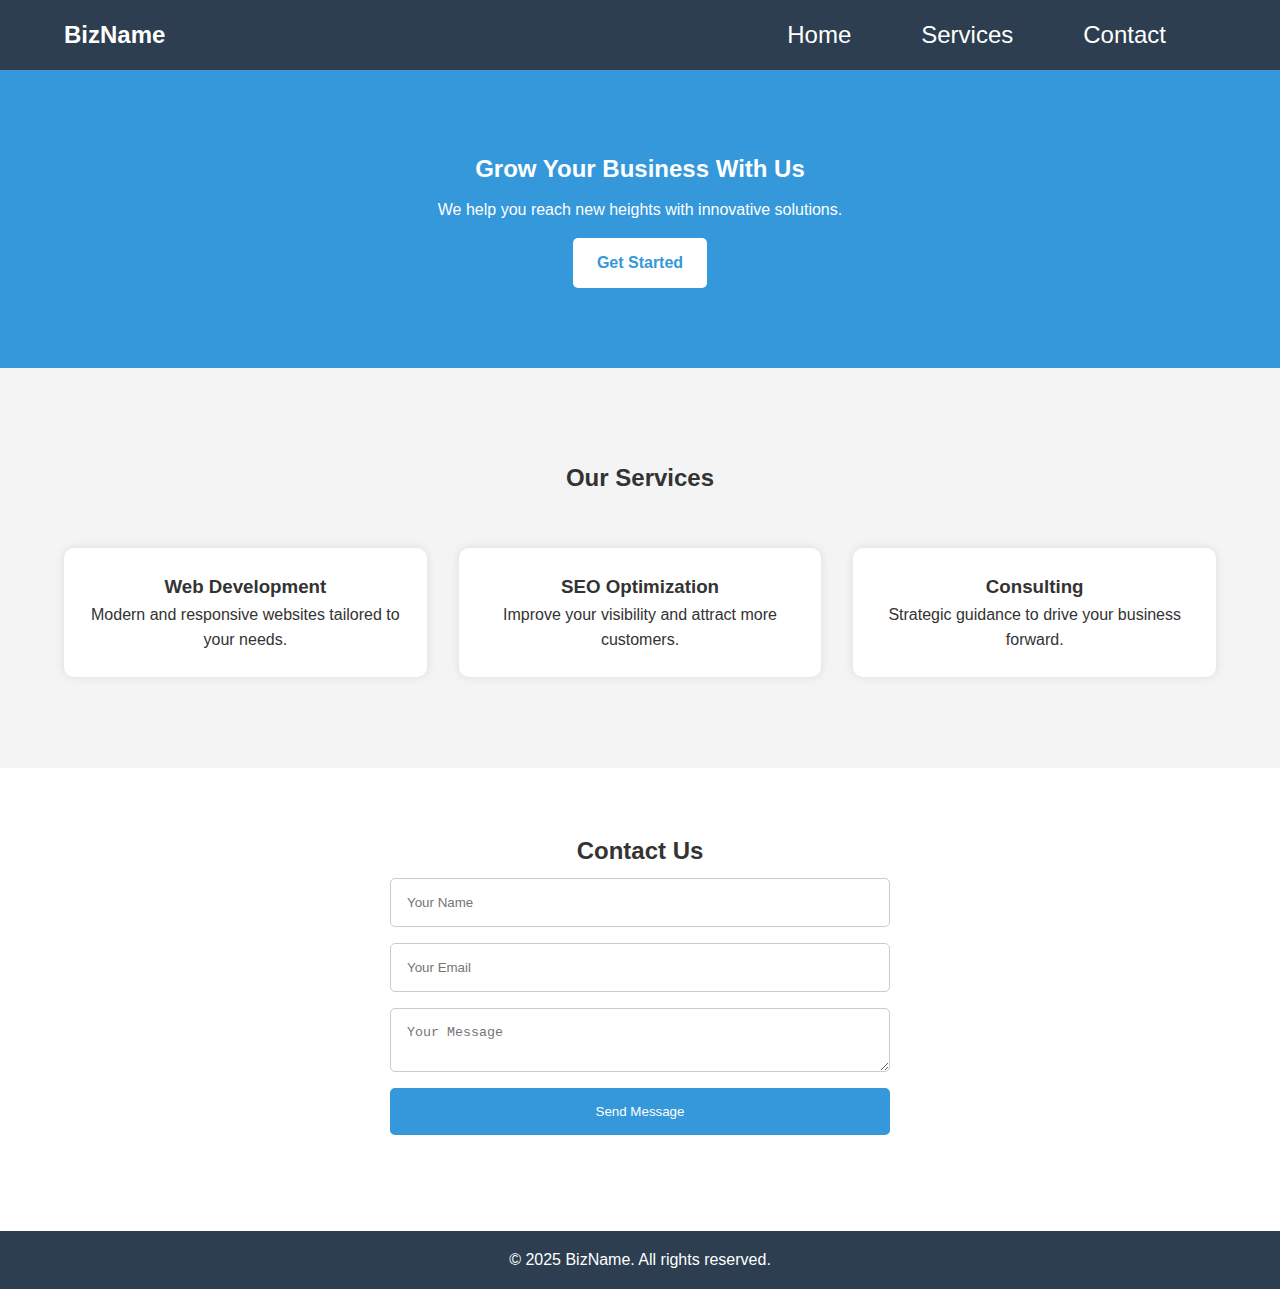
<file: portfolio 3/businesswebsi/business.html>
<!DOCTYPE html>
<html lang="en">
<head>
  <meta charset="UTF-8" />
  <meta name="viewport" content="width=device-width, initial-scale=1.0" />
  <title>Business Website</title>
  <link rel="stylesheet" href="business.css" />
</head>
<body>
  <header>
    <div class="container1">
      <h1 class="logo">BizName</h1>
      <nav id="nav">
        <ul class="nav-links" id="navLinks">
          <li><a href="#">Home</a></li>
          <li><a href="#services">Services</a></li>
          <li><a href="#contact">Contact</a></li>
        </ul>
        <div class="menu-toggle" id="menuToggle">&#9776;</div>
      </nav>
    </div>
  </header>

  <section class="hero">
    <div class="container">
      <h2>Grow Your Business With Us</h2>
      <p>We help you reach new heights with innovative solutions.</p>
      <a href="#contact" class="btn">Get Started</a>
    </div>
  </section>

  <section id="services" class="services">
    <div class="container">
      <h2>Our Services</h2>
      <div class="service-items">
        <div class="service-item">
          <h3>Web Development</h3>
          <p>Modern and responsive websites tailored to your needs.</p>
        </div>
        <div class="service-item">
          <h3>SEO Optimization</h3>
          <p>Improve your visibility and attract more customers.</p>
        </div>
        <div class="service-item">
          <h3>Consulting</h3>
          <p>Strategic guidance to drive your business forward.</p>
        </div>
      </div>
    </div>
  </section>

  <section id="contact" class="contact">
    <div class="container">
      <h2>Contact Us</h2>
      <form>
        <input type="text" placeholder="Your Name" required />
        <input type="email" placeholder="Your Email" required />
        <textarea placeholder="Your Message" required></textarea>
        <button type="submit">Send Message</button>
      </form>
    </div>
  </section>

  <footer>
    <p>&copy; 2025 BizName. All rights reserved.</p>
  </footer>

  <script src="business.js"></script>
</body>
</html>
</file>
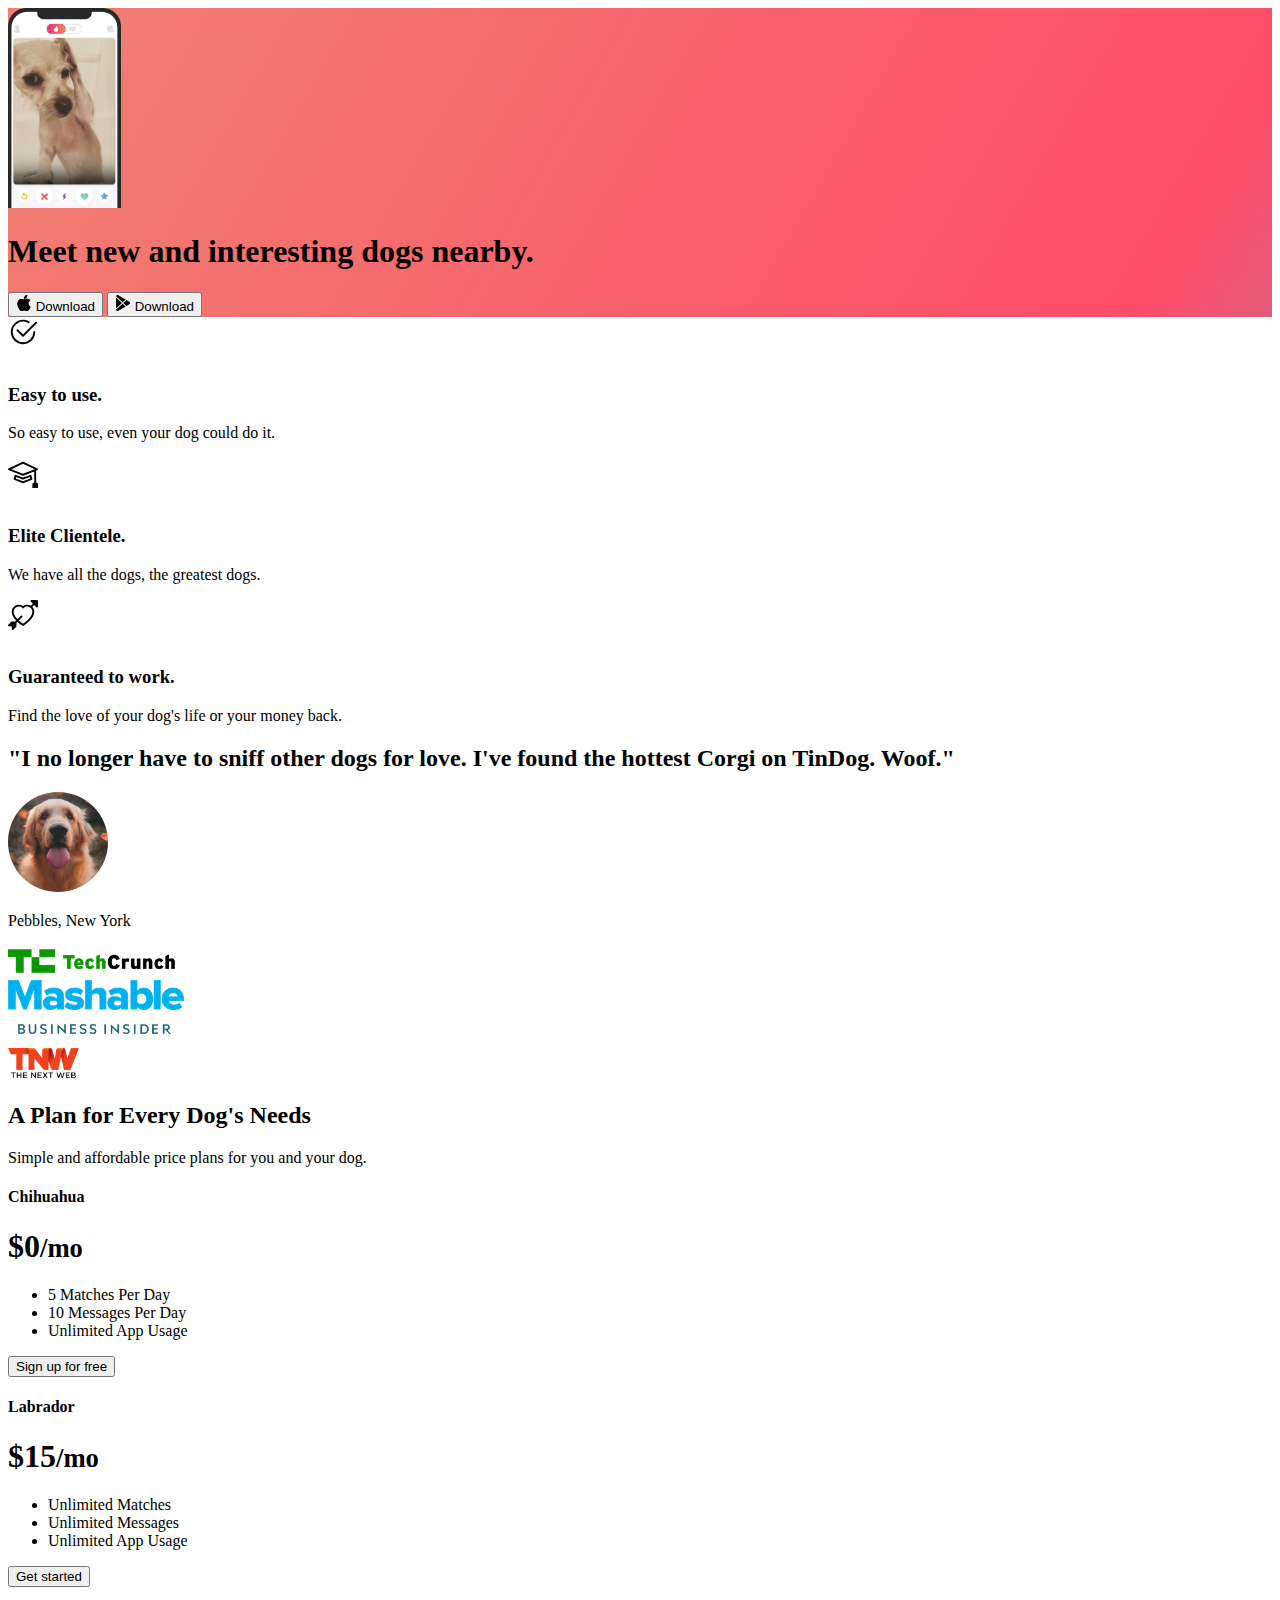
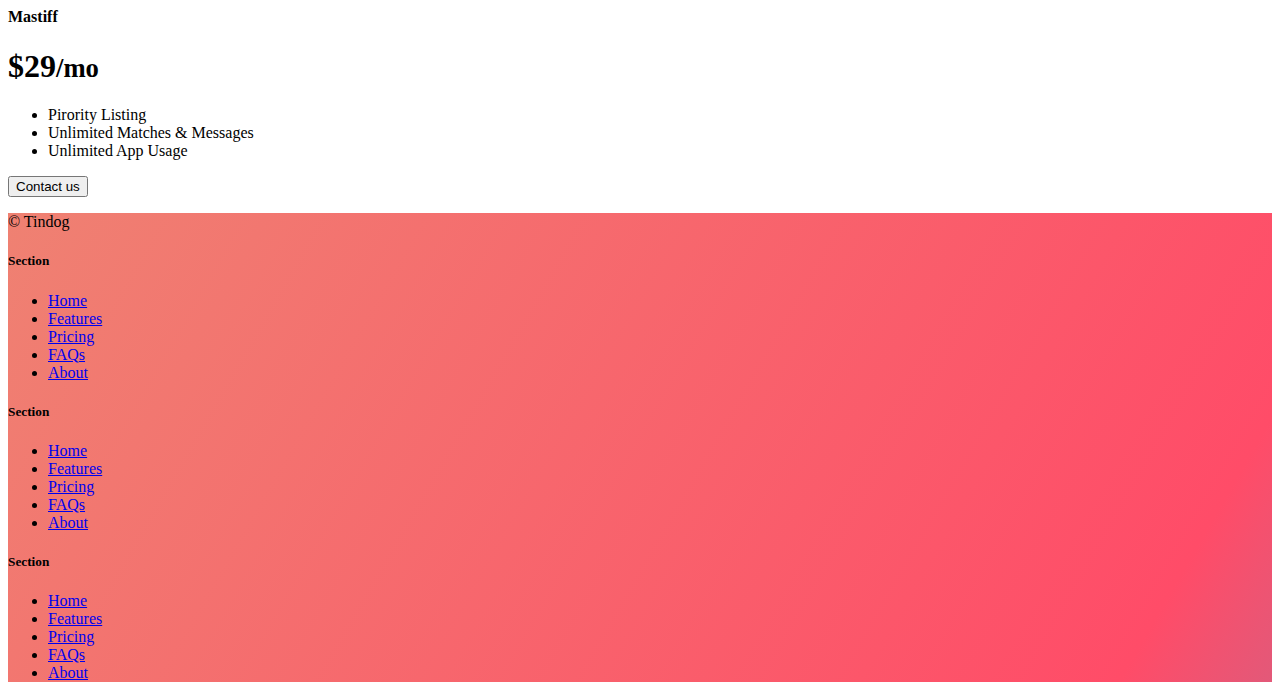
<file: projects/pet store project/solution.html>
<!DOCTYPE html>
<html lang="en">

<head>
  <meta charset="UTF-8">
  <meta name="viewport" content="width=device-width, initial-scale=1.0">
  <title>TinDog</title>
  <link href="https://cdn.jsdelivr.net/npm/bootstrap@5.3.0-alpha3/dist/css/bootstrap.min.css" rel="stylesheet"
    integrity="sha384-KK94CHFLLe+nY2dmCWGMq91rCGa5gtU4mk92HdvYe+M/SXH301p5ILy+dN9+nJOZ" crossorigin="anonymous">
  <link rel="stylesheet" href="./css/solution.css">
</head>

<body>


  <!-- Title -->
  <section id="title" class="gradient-background">

    <div class="container col-xxl-8 px-4 pt-5">
      <div class="row flex-lg-row-reverse align-items-center g-5 pt-5">
        <div class="col-10 col-sm-8 col-lg-6">
          <img src="./images/iphone.png" class="d-block mx-lg-auto img-fluid" alt="Bootstrap Themes" height="200"
            loading="lazy">
        </div>
        <div class="col-lg-6">
          <h1 class="display-5 fw-bold text-body-emphasis lh-1 mb-3">Meet new and interesting dogs nearby.</h1>

          <div class="d-grid gap-2 d-md-flex justify-content-md-start">
            <button type="button" class="btn btn-light btn-lg px-4 me-md-2"><svg xmlns="http://www.w3.org/2000/svg"
                width="16" height="16" fill="currentColor" class="bi bi-apple mb-1" viewBox="0 0 16 16">
                <path
                  d="M11.182.008C11.148-.03 9.923.023 8.857 1.18c-1.066 1.156-.902 2.482-.878 2.516.024.034 1.52.087 2.475-1.258.955-1.345.762-2.391.728-2.43Zm3.314 11.733c-.048-.096-2.325-1.234-2.113-3.422.212-2.189 1.675-2.789 1.698-2.854.023-.065-.597-.79-1.254-1.157a3.692 3.692 0 0 0-1.563-.434c-.108-.003-.483-.095-1.254.116-.508.139-1.653.589-1.968.607-.316.018-1.256-.522-2.267-.665-.647-.125-1.333.131-1.824.328-.49.196-1.422.754-2.074 2.237-.652 1.482-.311 3.83-.067 4.56.244.729.625 1.924 1.273 2.796.576.984 1.34 1.667 1.659 1.899.319.232 1.219.386 1.843.067.502-.308 1.408-.485 1.766-.472.357.013 1.061.154 1.782.539.571.197 1.111.115 1.652-.105.541-.221 1.324-1.059 2.238-2.758.347-.79.505-1.217.473-1.282Z" />
                <path
                  d="M11.182.008C11.148-.03 9.923.023 8.857 1.18c-1.066 1.156-.902 2.482-.878 2.516.024.034 1.52.087 2.475-1.258.955-1.345.762-2.391.728-2.43Zm3.314 11.733c-.048-.096-2.325-1.234-2.113-3.422.212-2.189 1.675-2.789 1.698-2.854.023-.065-.597-.79-1.254-1.157a3.692 3.692 0 0 0-1.563-.434c-.108-.003-.483-.095-1.254.116-.508.139-1.653.589-1.968.607-.316.018-1.256-.522-2.267-.665-.647-.125-1.333.131-1.824.328-.49.196-1.422.754-2.074 2.237-.652 1.482-.311 3.83-.067 4.56.244.729.625 1.924 1.273 2.796.576.984 1.34 1.667 1.659 1.899.319.232 1.219.386 1.843.067.502-.308 1.408-.485 1.766-.472.357.013 1.061.154 1.782.539.571.197 1.111.115 1.652-.105.541-.221 1.324-1.059 2.238-2.758.347-.79.505-1.217.473-1.282Z" />
              </svg> Download</button>
            <button type="button" class="btn btn-outline-light btn-lg px-4"><svg xmlns="http://www.w3.org/2000/svg"
                width="16" height="16" fill="currentColor" class="bi bi-google-play mb-1" viewBox="0 0 16 16">
                <path
                  d="M14.222 9.374c1.037-.61 1.037-2.137 0-2.748L11.528 5.04 8.32 8l3.207 2.96 2.694-1.586Zm-3.595 2.116L7.583 8.68 1.03 14.73c.201 1.029 1.36 1.61 2.303 1.055l7.294-4.295ZM1 13.396V2.603L6.846 8 1 13.396ZM1.03 1.27l6.553 6.05 3.044-2.81L3.333.215C2.39-.341 1.231.24 1.03 1.27Z" />
              </svg> Download</button>
          </div>
        </div>
      </div>
    </div>
  </section>
  <!-- Features -->
  <section id="features">
    <div class="container mt-5">
      <div class="row g-4 py-5 row-cols-1 row-cols-lg-3">
        <div class="col d-flex align-items-start">
          <div
            class="icon-square text-body-emphasis bg-body-secondary d-inline-flex align-items-center justify-content-center fs-4 flex-shrink-0 me-3">
            <svg xmlns="http://www.w3.org/2000/svg" height="30" fill="currentColor" class="bi bi-check2-circle"
              viewBox="0 0 16 16">
              <path
                d="M2.5 8a5.5 5.5 0 0 1 8.25-4.764.5.5 0 0 0 .5-.866A6.5 6.5 0 1 0 14.5 8a.5.5 0 0 0-1 0 5.5 5.5 0 1 1-11 0z" />
              <path
                d="M15.354 3.354a.5.5 0 0 0-.708-.708L8 9.293 5.354 6.646a.5.5 0 1 0-.708.708l3 3a.5.5 0 0 0 .708 0l7-7z" />
            </svg>
          </div>
          <div>
            <h3 class="fs-2">Easy to use.</h3>
            <p>So easy to use, even your dog could do it.</p>

          </div>
        </div>
        <div class="col d-flex align-items-start">
          <div
            class="icon-square text-body-emphasis bg-body-secondary d-inline-flex align-items-center justify-content-center fs-4 flex-shrink-0 me-3">
            <svg xmlns="http://www.w3.org/2000/svg" height="30" fill="currentColor" class="bi bi-mortarboard"
              viewBox="0 0 16 16">
              <path
                d="M8.211 2.047a.5.5 0 0 0-.422 0l-7.5 3.5a.5.5 0 0 0 .025.917l7.5 3a.5.5 0 0 0 .372 0L14 7.14V13a1 1 0 0 0-1 1v2h3v-2a1 1 0 0 0-1-1V6.739l.686-.275a.5.5 0 0 0 .025-.917l-7.5-3.5ZM8 8.46 1.758 5.965 8 3.052l6.242 2.913L8 8.46Z" />
              <path
                d="M4.176 9.032a.5.5 0 0 0-.656.327l-.5 1.7a.5.5 0 0 0 .294.605l4.5 1.8a.5.5 0 0 0 .372 0l4.5-1.8a.5.5 0 0 0 .294-.605l-.5-1.7a.5.5 0 0 0-.656-.327L8 10.466 4.176 9.032Zm-.068 1.873.22-.748 3.496 1.311a.5.5 0 0 0 .352 0l3.496-1.311.22.748L8 12.46l-3.892-1.556Z" />
            </svg>
          </div>
          <div>
            <h3 class="fs-2">Elite Clientele.</h3>
            <p>We have all the dogs, the greatest dogs.</p>

          </div>
        </div>
        <div class="col d-flex align-items-start">
          <div
            class="icon-square text-body-emphasis bg-body-secondary d-inline-flex align-items-center justify-content-center fs-4 flex-shrink-0 me-3">
            <svg xmlns="http://www.w3.org/2000/svg" height="30" fill="currentColor" class="bi bi-arrow-through-heart"
              viewBox="0 0 16 16">
              <path fill-rule="evenodd"
                d="M2.854 15.854A.5.5 0 0 1 2 15.5V14H.5a.5.5 0 0 1-.354-.854l1.5-1.5A.5.5 0 0 1 2 11.5h1.793l.53-.53c-.771-.802-1.328-1.58-1.704-2.32-.798-1.575-.775-2.996-.213-4.092C3.426 2.565 6.18 1.809 8 3.233c1.25-.98 2.944-.928 4.212-.152L13.292 2 12.147.854A.5.5 0 0 1 12.5 0h3a.5.5 0 0 1 .5.5v3a.5.5 0 0 1-.854.354L14 2.707l-1.006 1.006c.236.248.44.531.6.845.562 1.096.585 2.517-.213 4.092-.793 1.563-2.395 3.288-5.105 5.08L8 13.912l-.276-.182a21.86 21.86 0 0 1-2.685-2.062l-.539.54V14a.5.5 0 0 1-.146.354l-1.5 1.5Zm2.893-4.894A20.419 20.419 0 0 0 8 12.71c2.456-1.666 3.827-3.207 4.489-4.512.679-1.34.607-2.42.215-3.185-.817-1.595-3.087-2.054-4.346-.761L8 4.62l-.358-.368c-1.259-1.293-3.53-.834-4.346.761-.392.766-.464 1.845.215 3.185.323.636.815 1.33 1.519 2.065l1.866-1.867a.5.5 0 1 1 .708.708L5.747 10.96Z" />
            </svg>
          </div>
          <div>
            <h3 class="fs-2">Guaranteed to work.</h3>
            <p>Find the love of your dog's life or your money back.</p>

          </div>
        </div>
      </div>
    </div>
  </section>
  <!-- Testimonial -->
  <section id="testimonial">
    <div class="my-5">
      <div class="p-5 text-center bg-body-tertiary">
        <div class="container py-5">
          <h2 class="text-body-emphasis">"I no longer have to sniff other dogs for love. I've found the hottest Corgi on
            TinDog. Woof."</h2>
          <img class="profile-img mt-5" src="./images/dog-img.jpg" alt="dog image">
          <p class="col-lg-8 mx-auto lead mt-2">
            Pebbles, New York
          </p>
        </div>

        <div class="container">
          <div class="row">
            <div class="col-lg-3 col-sm-12">
              <img src="./images/techcrunch.png" alt="techcrunch" height="30">
            </div>
            <div class="col-lg-3 col-sm-12">
              <img src="./images/mashable.png" alt="mashable" height="30">
            </div>
            <div class="col-lg-3 col-sm-12">
              <img src="./images/bizinsider.png" alt="bizinsider" height="30">
            </div>
            <div class="col-lg-3 col-sm-12">
              <img src="./images/tnw.png" alt="tnw" height="30">
            </div>
          </div>
        </div>
      </div>
    </div>
  </section>
  <!-- Pricing -->
  <section id="pricing">
    <div class="container">
      <div class="pricing-header p-3 pb-md-4 mx-auto text-center">
        <h2 class="display-4 fw-normal">A Plan for Every Dog's Needs</h2>
        <p class="fs-5 text-body-secondary">Simple and affordable price plans for you and your dog.
      </div>
      <div class="row row-cols-1 row-cols-md-3 mb-3 text-center">
        <div class="col">
          <div class="card mb-4 rounded-3 shadow-sm">
            <div class="card-header py-3">
              <h4 class="my-0 fw-normal">Chihuahua</h4>
            </div>
            <div class="card-body">
              <h1 class="card-title pricing-card-title">$0<small class="text-body-secondary fw-light">/mo</small></h1>
              <ul class="list-unstyled mt-3 mb-4">
                <li>5 Matches Per Day</li>
                <li>10 Messages Per Day</li>
                <li>Unlimited App Usage</li>
              </ul>
              <button type="button" class="w-100 btn btn-lg btn-outline-dark">Sign up for free</button>
            </div>
          </div>
        </div>
        <div class="col">
          <div class="card mb-4 rounded-3 shadow-sm">
            <div class="card-header py-3">
              <h4 class="my-0 fw-normal">Labrador</h4>
            </div>
            <div class="card-body">
              <h1 class="card-title pricing-card-title">$15<small class="text-body-secondary fw-light">/mo</small></h1>
              <ul class="list-unstyled mt-3 mb-4">
                <li>Unlimited Matches</li>
                <li>Unlimited Messages</li>
                <li>Unlimited App Usage</li>
              </ul>
              <button type="button" class="w-100 btn btn-lg btn-dark">Get started</button>
            </div>
          </div>
        </div>
        <div class="col">
          <div class="card mb-4 rounded-3 shadow-sm border-dark">
            <div class="card-header py-3 text-bg-dark border-dark">
              <h4 class="my-0 fw-normal">Mastiff</h4>
            </div>
            <div class="card-body">
              <h1 class="card-title pricing-card-title">$29<small class="text-body-secondary fw-light">/mo</small></h1>
              <ul class="list-unstyled mt-3 mb-4">
                <li>Pirority Listing</li>
                <li>Unlimited Matches & Messages</li>
                <li>Unlimited App Usage</li>
              </ul>
              <button type="button" class="w-100 btn btn-lg btn-dark">Contact us</button>
            </div>
          </div>
        </div>
      </div>
    </div>
  </section>
  <!-- Footer -->
  <section id="contact" class="gradient-background">
    <div class="container ">
      <footer class="row row-cols-1 row-cols-sm-2 row-cols-md-5 py-5 mt-5 border-top">
        <div class="col mb-3">

          <p class="text-body-secondary">© Tindog</p>
        </div>

        <div class="col mb-3">

        </div>

        <div class="col mb-3">
          <h5>Section</h5>
          <ul class="nav flex-column">
            <li class="nav-item mb-2"><a href="#" class="nav-link p-0 text-body-secondary">Home</a></li>
            <li class="nav-item mb-2"><a href="#" class="nav-link p-0 text-body-secondary">Features</a></li>
            <li class="nav-item mb-2"><a href="#" class="nav-link p-0 text-body-secondary">Pricing</a></li>
            <li class="nav-item mb-2"><a href="#" class="nav-link p-0 text-body-secondary">FAQs</a></li>
            <li class="nav-item mb-2"><a href="#" class="nav-link p-0 text-body-secondary">About</a></li>
          </ul>
        </div>

        <div class="col mb-3">
          <h5>Section</h5>
          <ul class="nav flex-column">
            <li class="nav-item mb-2"><a href="#" class="nav-link p-0 text-body-secondary">Home</a></li>
            <li class="nav-item mb-2"><a href="#" class="nav-link p-0 text-body-secondary">Features</a></li>
            <li class="nav-item mb-2"><a href="#" class="nav-link p-0 text-body-secondary">Pricing</a></li>
            <li class="nav-item mb-2"><a href="#" class="nav-link p-0 text-body-secondary">FAQs</a></li>
            <li class="nav-item mb-2"><a href="#" class="nav-link p-0 text-body-secondary">About</a></li>
          </ul>
        </div>

        <div class="col mb-3">
          <h5>Section</h5>
          <ul class="nav flex-column">
            <li class="nav-item mb-2"><a href="#" class="nav-link p-0 text-body-secondary">Home</a></li>
            <li class="nav-item mb-2"><a href="#" class="nav-link p-0 text-body-secondary">Features</a></li>
            <li class="nav-item mb-2"><a href="#" class="nav-link p-0 text-body-secondary">Pricing</a></li>
            <li class="nav-item mb-2"><a href="#" class="nav-link p-0 text-body-secondary">FAQs</a></li>
            <li class="nav-item mb-2"><a href="#" class="nav-link p-0 text-body-secondary">About</a></li>
          </ul>
        </div>
      </footer>
    </div>
  </section>
</body>

</html>
</file>
<file: portfolio/indec.css>
@import url('https://fonts.googleapis.com/css2?family=Faculty+Glyphic&family=Poppins:ital,wght@0,100;0,200;0,300;0,400;0,500;0,600;0,700;0,800;0,900;1,100;1,200;1,300;1,400;1,500;1,600;1,700;1,800;1,900&display=swap');


*{
    margin: 0;
    padding: 0;
    box-sizing: border-box;
    font-family:'Poppins', sans-serif;
}
body{
    background-color: #081b29;
    color: #ededed;
}
.header{
    position: fixed;
    top: 0;
    left: 0;
    width: 100%;
    padding: 20px 10%;
    background:transparent;
    display: flex;
    justify-content: space-between;
    align-items: center;
    z-index: 100;
}
.logo{
    position: relative;
    font-size: 25px;
    color: #ededed;
    text-decoration: none;
    font-weight: 600;
}
.logo::before{
    content: "";
    position: absolute;
    top: 0;
    right: 0;
    width: 100%;
    height: 100%;
    background: #081b29;
    animation: showRight 1s ease forwards;
    animation-delay: .5s;
}
.navbar a{
    font-size: 18px;
    color: #ededed;
    text-decoration: none;
    font-weight: 500;
    margin-left: 35px;
    transition: .3s;
}
.navbar a:hover,
.navbar a.active{
    color:#00abf0 ;
}
.home{
    height: 100vh;
    /*background: url('home.jpeg') no-repeat ;*/
    background-size: cover;
    background-position: center;
    display: flex;
    align-items: center;
    padding: 0 10%;
}
.home-content{
    max-width: 600px;
}
.home-content h1{
    position: relative;
    font-size: 56px;
    font-weight: 700;
    line-height: 1.2;
}
.home-content h1::before{
    content: "";
    position: absolute;
    top: 0;
    right: 0;
    width: 100%;
    height: 100%;
    background: #081b29;
    animation: showRight 1s ease forwards;
    animation-delay: 1s;
}
.home-content h3{
    position: relative;
    font-size: 36px;
    font-weight: 700;
    color: #00abf0;
}
.home-content h3::before{
    content: "";
    position: absolute;
    top: 0;
    right: 0;
    width: 100%;
    height: 100%;
    background: #081b29;
    animation: showRight 1s ease forwards;
    animation-delay: 1.3s;
}
.home-content p{
    position: relative;
    font-size: 16px;
    margin: 20px 0 40px;
}
.home-content p::before{
    content: "";
    position: absolute;
    top: 0;
    right: 0;
    width: 100%;
    height: 100%;
    background: #081b29;
    animation: showRight 1s ease forwards;
    animation-delay: 1.6s;
}
.home-content .btn-box{
    position: relative;
    display: flex;
    justify-content: space-between;
    width: 345px;
    height: 50px;
}
.home-content .btn-box::before{
    content: "";
    position: absolute;
    top: 0;
    right: 0;
    width: 100%;
    height: 100%;
    background: #081b29;
    animation: showRight 1s ease forwards;
    animation-delay: 1.9s;
    z-index: 2;
}
.btn-box a {
    position: relative;
    display: inline-flex;
    justify-content: center;
    align-items: center;
    width: 150px;
    height: 100%;
    background: #00abf0;
    border: 2px solid #00abf0;
    border-radius: 8px;
    font-size: 8px;
    font-size: 19px;
    color: #081b29;
    text-decoration: none;
    font-weight: 600;
    letter-spacing: 1px;
    z-index: 1;
    overflow: hidden;
    transition: .5s;
}
.btn-box a:hover{
    color: #00abf0;
}
.btn-box a:nth-child(2){
    background: transparent;
    color: #00abf0;
}
.btn-box a:nth-child(2):hover{
    color: #081b29;
}
.btn-box a:nth-child(2)::before{
    background: #00abf0;
}
.btn-box a::before{
    content: '';
    position: absolute;
    top: 0;
    left: 0;
    width: 0;
    height: 100%;
    background: #081b29;
    z-index: -1;
    transition: .5s;
}
.btn-box a:hover::before{
    width: 100%;
}

.home-sci {
    position: absolute;
    bottom: 40px;
    width: 170px;
    display: flex;
    justify-content: space-between;
}
.home-sci::before{
    content: "";
    position: absolute;
    top: 0;
    right: 0;
    width: 100%;
    height: 100%;
    background: #081b29;
    animation: showRight 1s ease forwards;
    animation-delay: 2.5s;
    z-index: 2;
}
.home-sci a{
    position: relative;
    display: inline-flex;
    justify-content: center;
    align-items: center;
    width: 40px;
    height: 40px;
    background: transparent;
    border: 2px solid #00abf0;
    border-radius: 50%;
    font-size: 20px;
    color: #00abf0;
    text-decoration: none;
    z-index: 1;
    overflow: hidden;
    transition: .5s;
}
.home-sci a:hover{
    color: #081b29;
}
.home-sci a::before{
    content: '';
    position: absolute;
    top: 0;
    left: 0;
    width: 0;
    height: 100%;
    background: #00abf0;
    z-index: -1;
    transition: .5s;
}
.home-sci a:hover:before{
    width: 100%;
}

.home-imgHover img{
    position: relative;
    clip-path: circle(50%);
    display: flex;
    justify-content: center;
    margin: right 30px;
    width: 400px;
    height:400px;
    border: solid #00abf0;
    border-radius: 50%;
    border-image-width: 15px;
    transition:1s;
    margin: 30px;
}
.home-imgHover img:hover{
    flex: 10px;
    opacity: .5;
    
}



@keyframes showRight{
    100%{
        width: 0;
    }
}
</file>
<file: rock paper project/style.css>
*{
    margin: 0;
    padding: 0;
    text-align: center;
}

h1{
    background-color: #081b31;
    color: #fff;
    height: 5rem;
    line-height: 5rem;
}

.choice{
    height: 165px;
    width: 165px;
    border-radius: 50%;
    display: flex;
    justify-content: center;
    align-items: center;
}

.choice:hover{
    opacity: 0.5;
    cursor: pointer;
    background-color: #081b31;

}

img{
    height: 150px;
    width: 150px;
    object-fit: cover;
    border-radius: 50%;
}

.choices{
    display: flex;
    justify-content: center;
    align-items: center;
    gap: 3rem;
    margin-top: 5rem;
}

.score-board{
    display: flex;
    justify-content: center;
    text-align: center;
    font-size: 2rem;
    margin-top: 5rem;
    gap: 5rem;
}

#user-score,
#comp-score{
    font-size: 4rem;
}

.msg-container{
    margin-top: 5rem;
}

#msg{
    background-color: #081b31;
    color: #fff;
    font-size: 2rem;
    display: inline;
    padding: 1rem;
    border-radius: 5rem;
}
</file>
<file: Payment-Gateway-Form-Design-HTML-CSS/Payment Gateway Form Design HTML CSS/style.css>
@import url('https://fonts.googleapis.com/css2?family=Poppins:wght@300;400;500;600;700;800;900&display=swap');

* {
    margin: 0;
    padding: 0;
    box-sizing: border-box;
    font-family: 'Poppins', sans-serif;
}

.container {
    display: flex;
    justify-content: center;
    align-items: center;
    min-height: 100vh;
    background: #1f242d;
    padding: 25px;
}

.container form {
    width: 700px;
    padding: 40px;
    background: #fff;
    border-radius: 10px;
}

form .row {
    display: flex;
    gap: 15px;
    flex-wrap: wrap;
}

.row .column {
    flex: 1 1 250px;
}

.column .title {
    font-size: 20px;
    color: #333;
    text-transform: uppercase;
    margin-bottom: 5px;
}

.column .input-box {
    margin: 15px 0;
}

.input-box span {
    display: block;
    margin-bottom: 10px;
}

.input-box input {
    width: 100%;
    padding: 10px 15px;
    border: 1px solid #ccc;
    border-radius: 6px;
    font-size: 15px;
}

.column .flex {
    display: flex;
    gap: 15px;
}

.flex .input-box {
    margin-top: 5px;
}

.input-box img {
    height: 34px;
    margin-top: 5px;
    filter: drop-shadow(0 0 1px #000);
}

form .btn {
    width: 100%;
    padding: 12px;
    background: #8175d3;
    border: none;
    outline: none;
    border-radius: 6px;
    font-size: 17px;
    color: #fff;
    margin-top: 5px;
    cursor: pointer;
    transition: .5s;
}

form .btn:hover {
    background: #6a5acd;
}
</file>
<file: projects/pet store project/css/solution.css>
.gradient-background {
  background: linear-gradient(300deg, #00bfff, #ff4c68, #ef8172);
  background-size: 180% 180%;
  animation: gradient-animation 18s ease infinite;
}

@keyframes gradient-animation {
  0% {
    background-position: 0% 50%;
  }
  50% {
    background-position: 100% 50%;
  }
  100% {
    background-position: 0% 50%;
  }
}

.icon-square {
  width: 3rem;
  height: 3rem;
  border-radius: 0.75rem;
}

.profile-img {
  border-radius: 50%;
  height: 100px;
}
</file>
<file: portfolio 3/businesswebsi/business.css>
/* Reset */
* {
    margin: 0;
    padding: 0;
    box-sizing: border-box;
  }
  
  body, html {
    font-family: 'Segoe UI', sans-serif;
    line-height: 1.6;
    background: #fff;
    color: #333;
  }
  
  .container1 {
    width: 90%;
    max-width: 1200px;
    display: flex;
    margin: auto;
    justify-content: space-between;
  }
  .container{
    width: 90%;
    max-width: 1200px;
    margin: auto;
  }
  .nav-links li{
    margin-right: 50px;
    font-size: x-large;
  }
  h2{
    margin-bottom: 8px;
  }
  
  /* Header */
  header {
    background: #2c3e50;
    color: #fff;
    padding: 1rem 0;
  }
  
  .logo {
    font-size: 1.5rem;
    font-weight: bold;
  }
  
  nav {
    display: flex;
    justify-content: space-between;
    align-items: center;
  }
  
  .nav-links {
    list-style: none;
    display: flex;
  }
  
  .nav-links li {
    margin-left: 20px;
  }
  
  .nav-links a {
    color: #fff;
    text-decoration: none;
  }
  
  .menu-toggle {
    display: none;
    font-size: 1.8rem;
    cursor: pointer;
  }
  
  /* Hero */
  .hero {
    background: #3498db;
    color: #fff;
    padding: 5rem 0;
    text-align: center;
  }
  
  .hero .btn {
    background: #fff;
    color: #3498db;
    padding: 0.75rem 1.5rem;
    text-decoration: none;
    margin-top: 1rem;
    display: inline-block;
    border-radius: 5px;
    font-weight: bold;
  }
  
  /* Services */
  .services {
    padding: 4rem 0;
    background: #f4f4f4;
    text-align: center;
    display: grid;
    height: 400px;
    
  }
  .services h2{
    margin-bottom:50px;
  }
  
  .service-items {
    display: flex;
    gap: 2rem;
    flex-wrap: wrap;
    justify-content: center;
  }
  
  .service-item {
    background: #fff;
    padding: 1.5rem;
    border-radius: 10px;
    box-shadow: 0 0 10px rgba(0,0,0,0.1);
    flex: 1 1 250px;
  }
  
  /* Contact */
  .contact {
    padding: 4rem 0;
    text-align: center;
  }
  
  .contact form {
    display: flex;
    flex-direction: column;
    gap: 1rem;
    max-width: 500px;
    margin: auto;
  }
  
  .contact input,
  .contact textarea {
    padding: 1rem;
    border: 1px solid #ccc;
    border-radius: 5px;
  }
  
  .contact button {
    background: #3498db;
    color: #fff;
    border: none;
    padding: 1rem;
    border-radius: 5px;
    cursor: pointer;
  }
  
  /* Footer */
  footer {
    background: #2c3e50;
    color: #fff;
    text-align: center;
    padding: 1rem 0;
    margin-top: 2rem;
  }
  
  /* Responsive */
  @media (max-width: 768px) {
    .nav-links {
      display: none;
      flex-direction: column;
      background: #2c3e50;
      position: absolute;
      top: 60px;
      right: 0;
      width: 200px;
    }
  
    .nav-links li {
      margin: 10px 0;
    }
  
    .menu-toggle {
      display: block;
    }
  }
</file>
